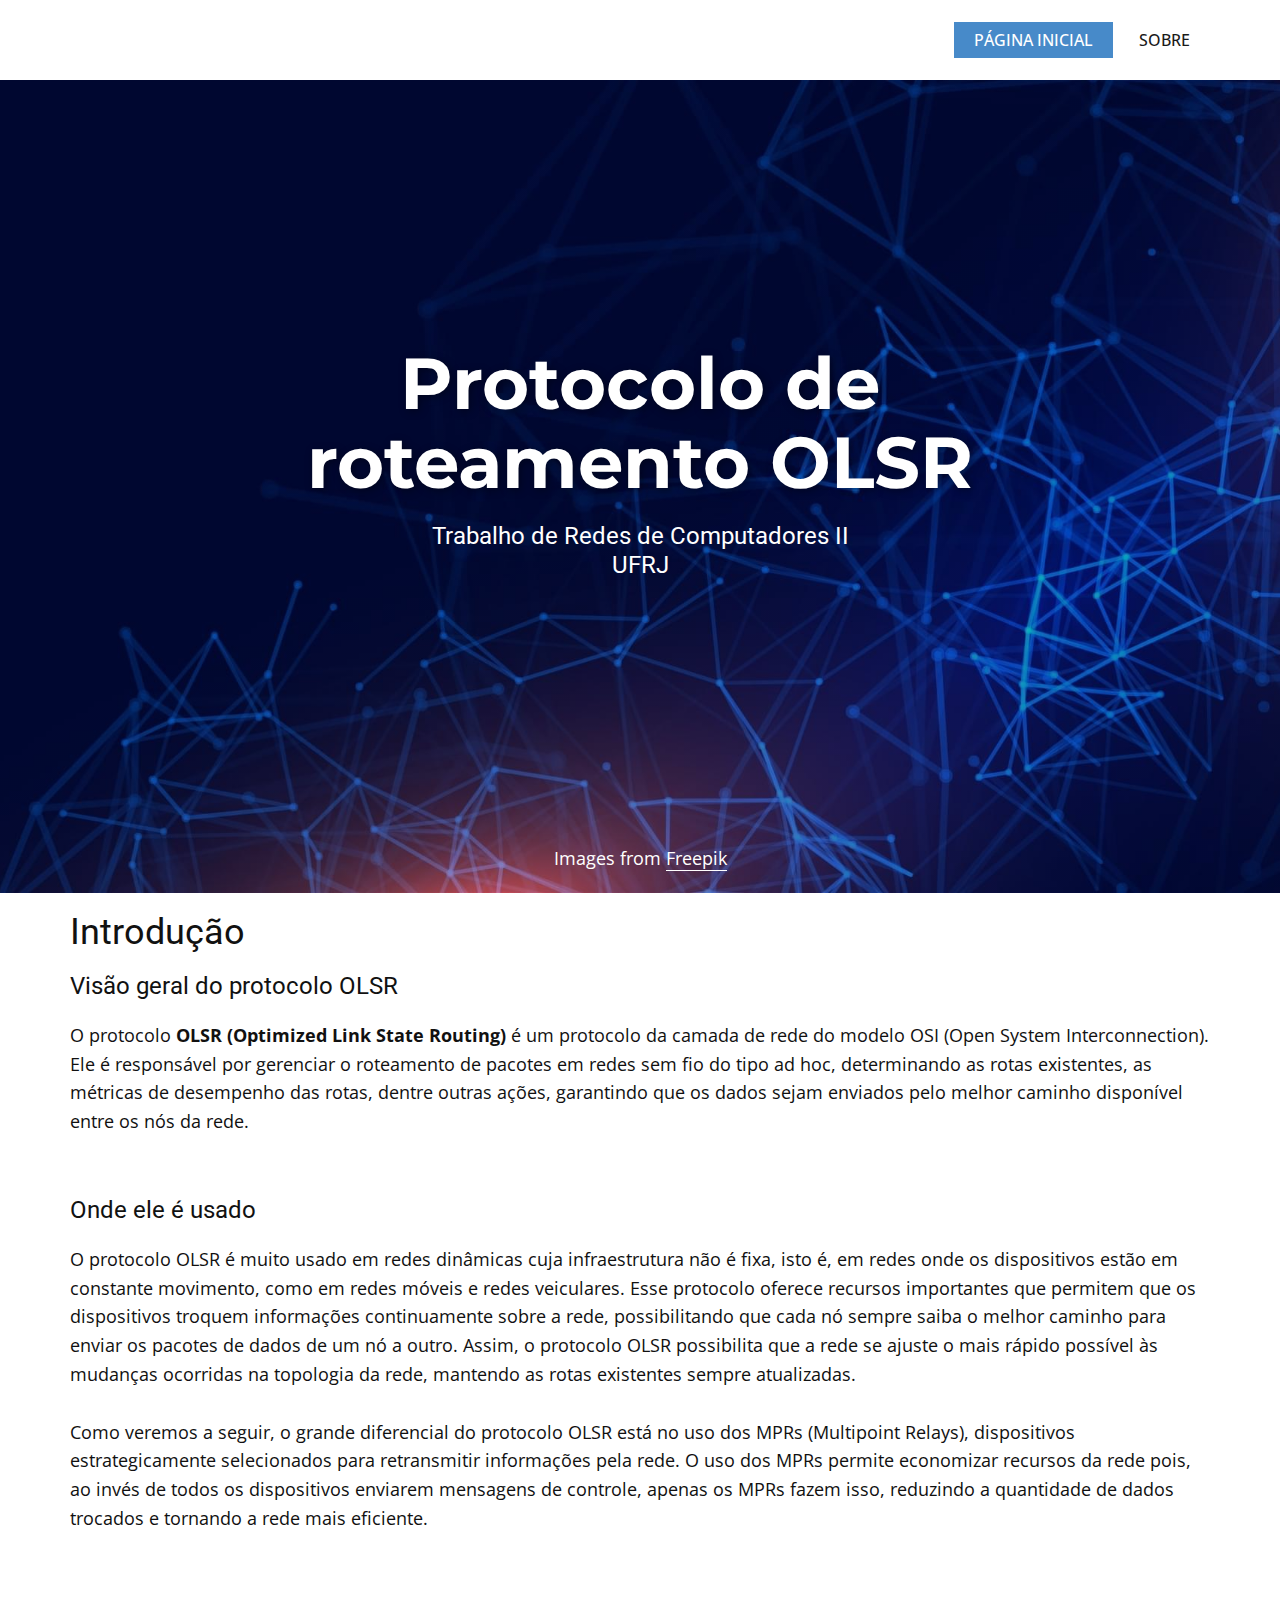
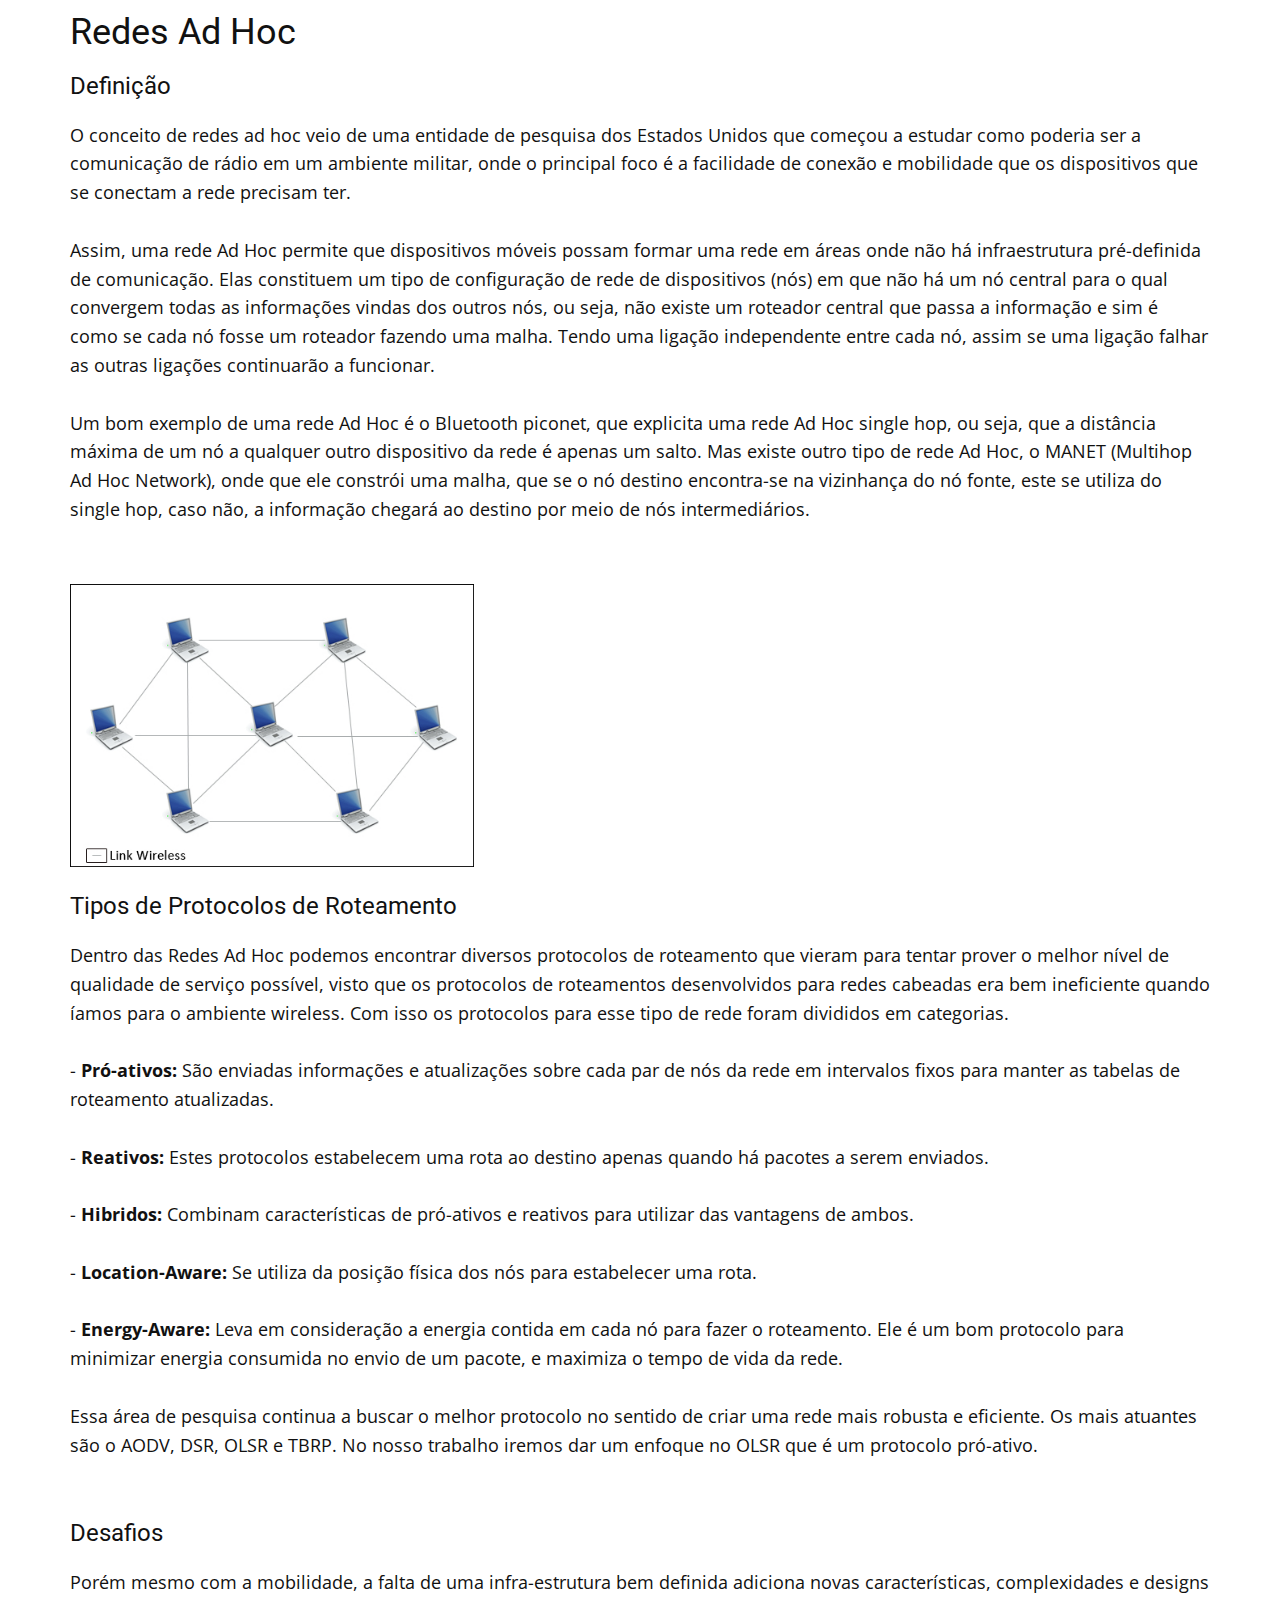
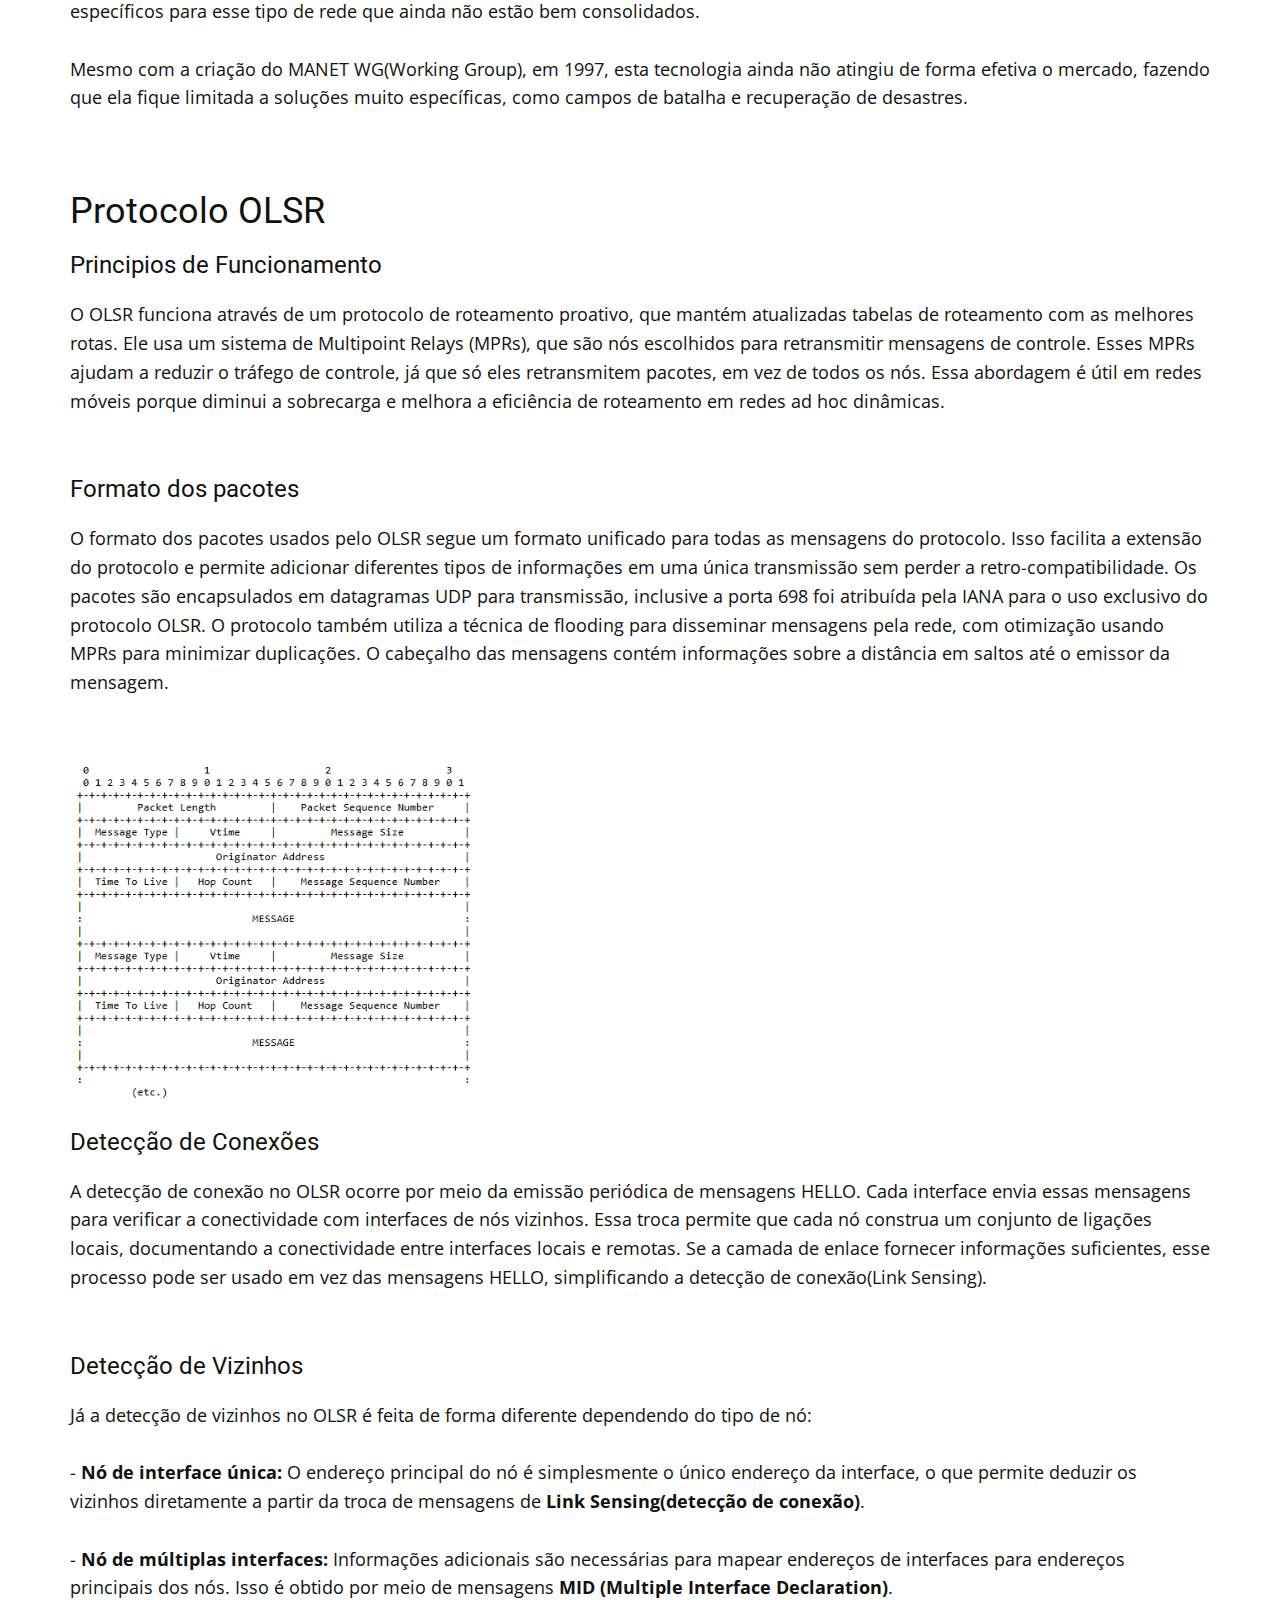
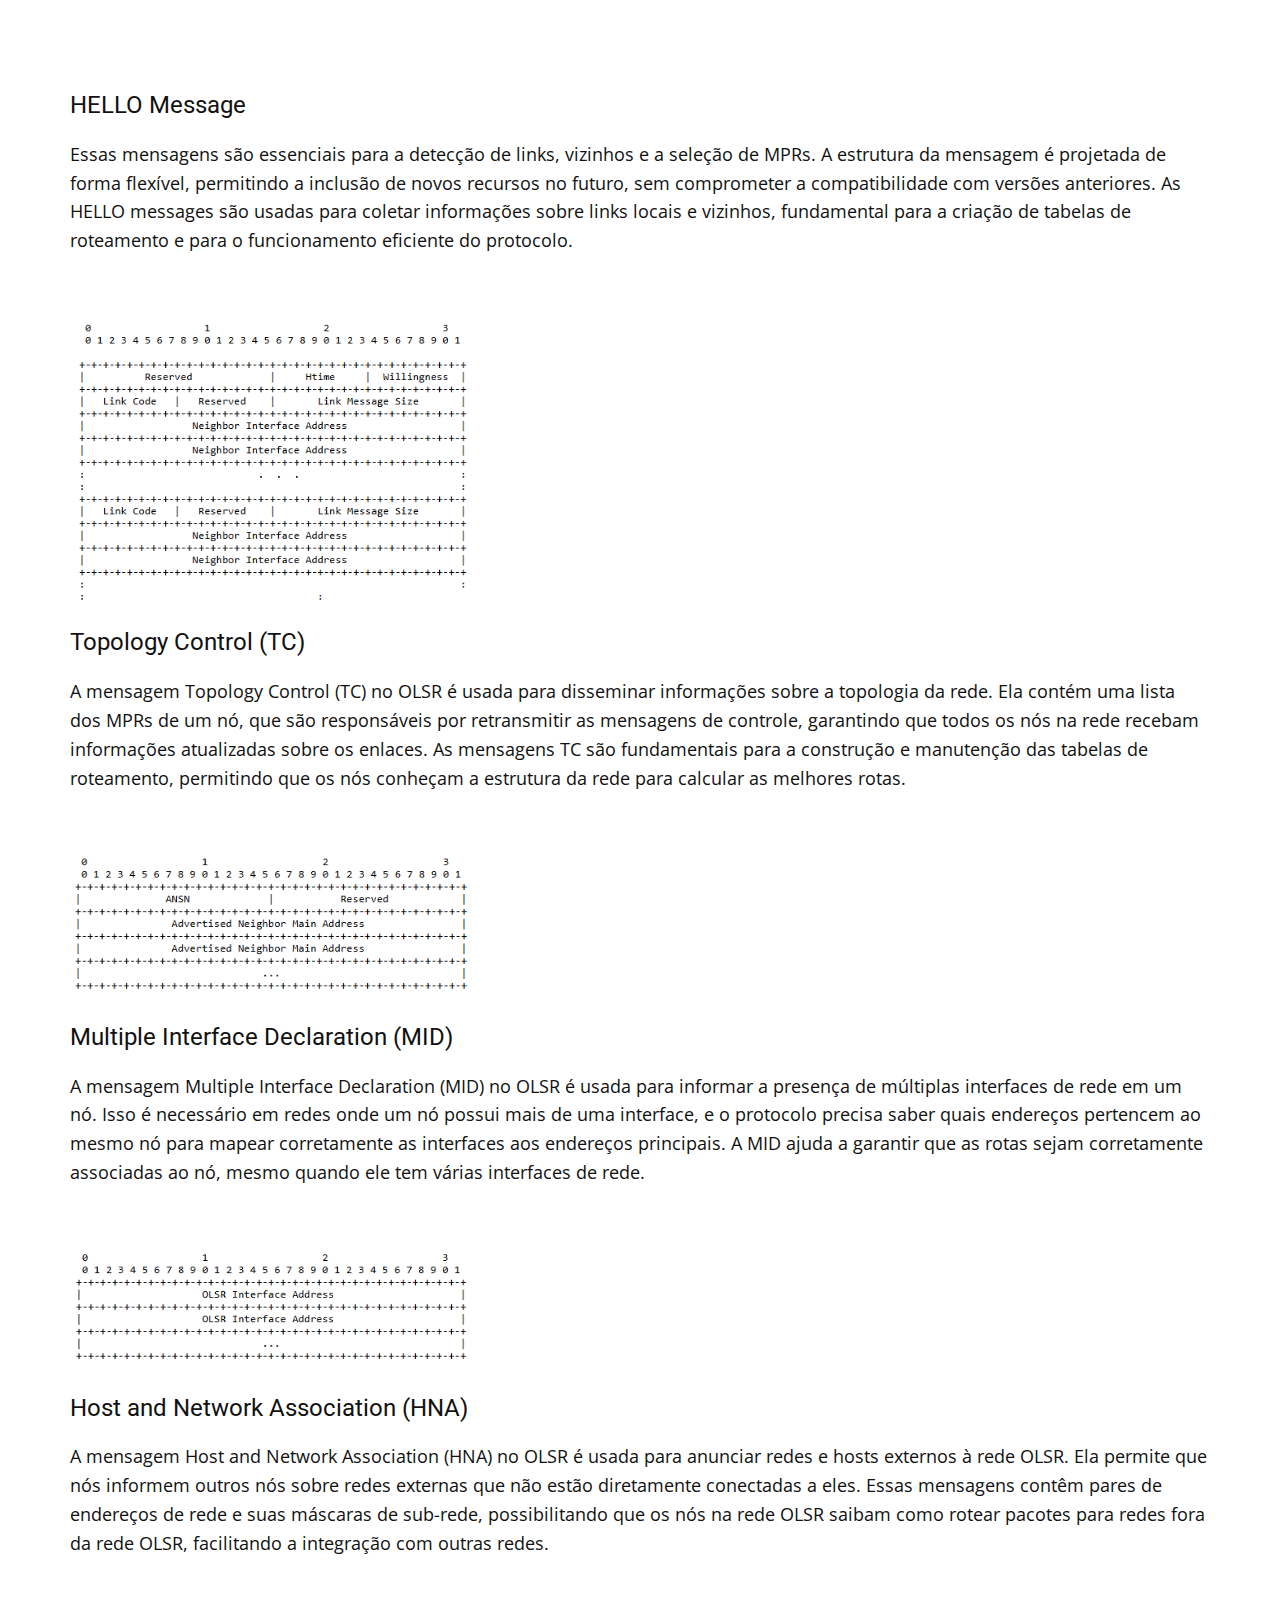
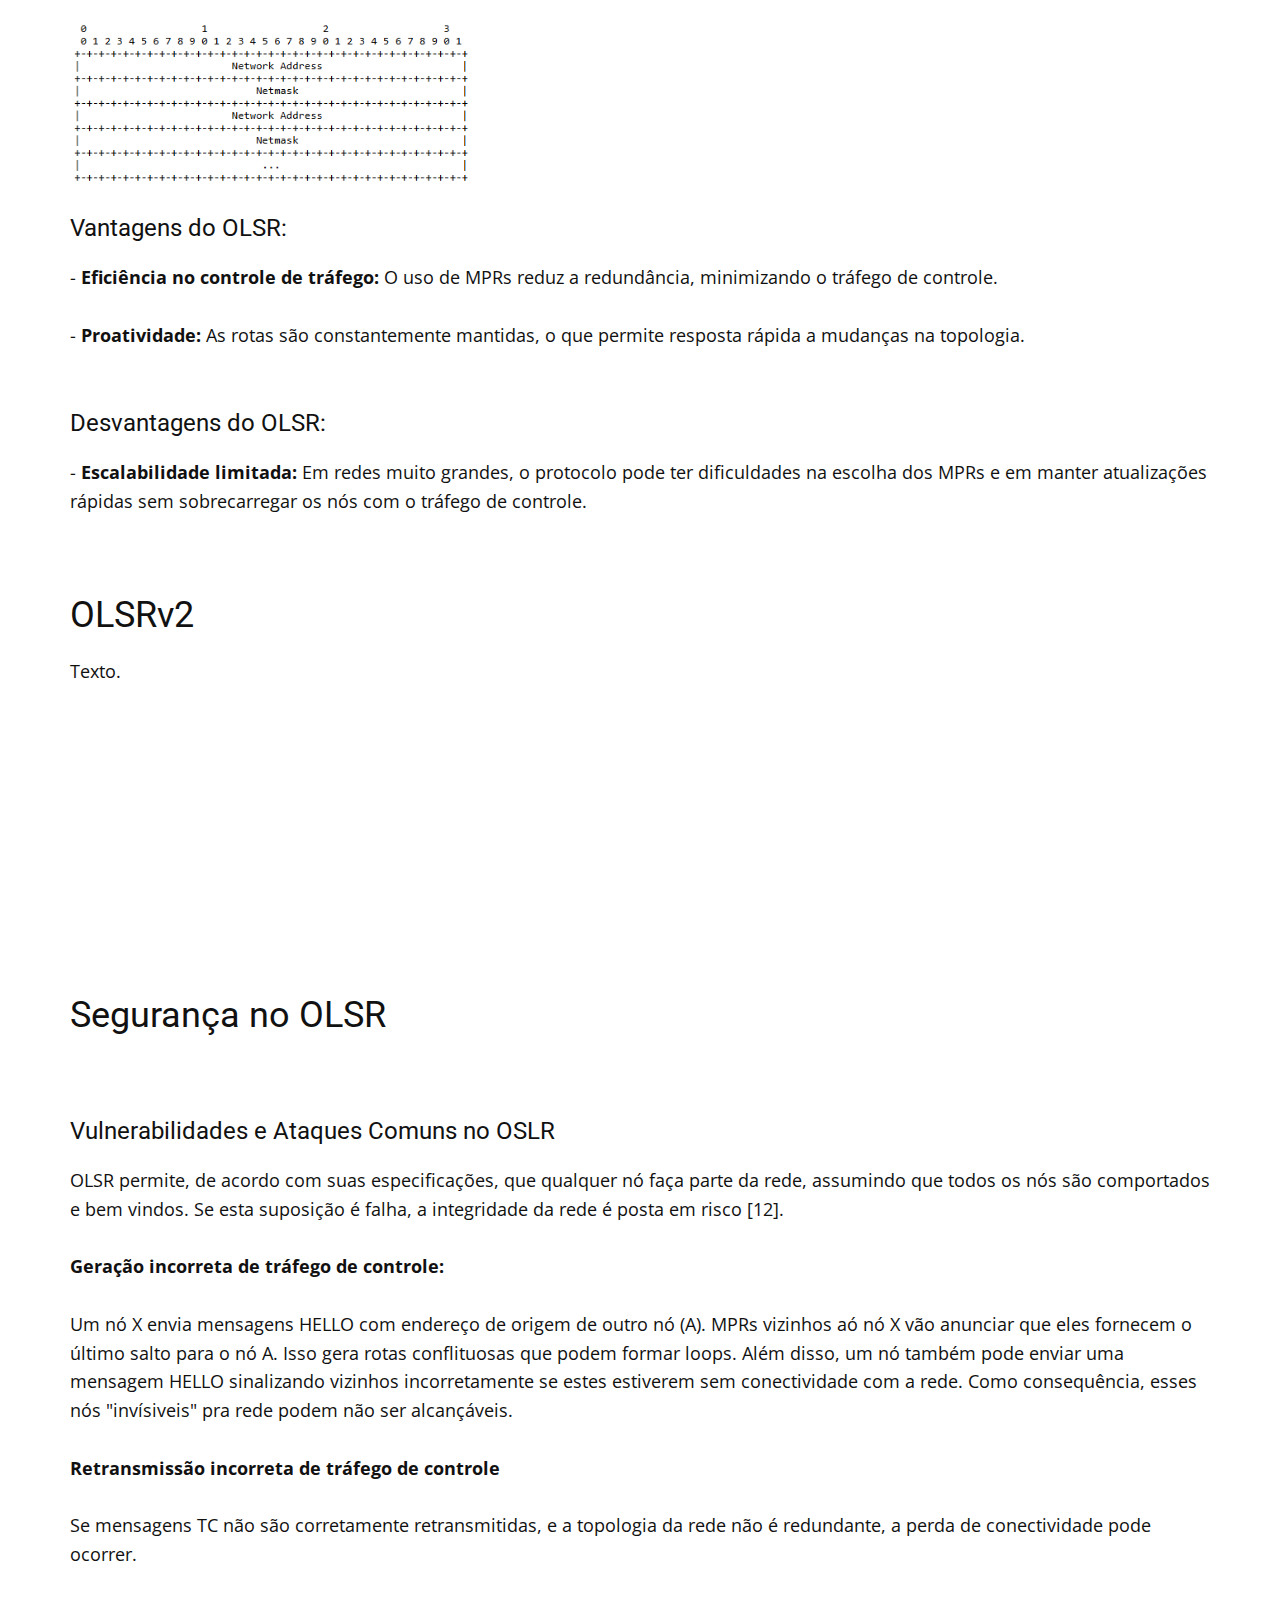
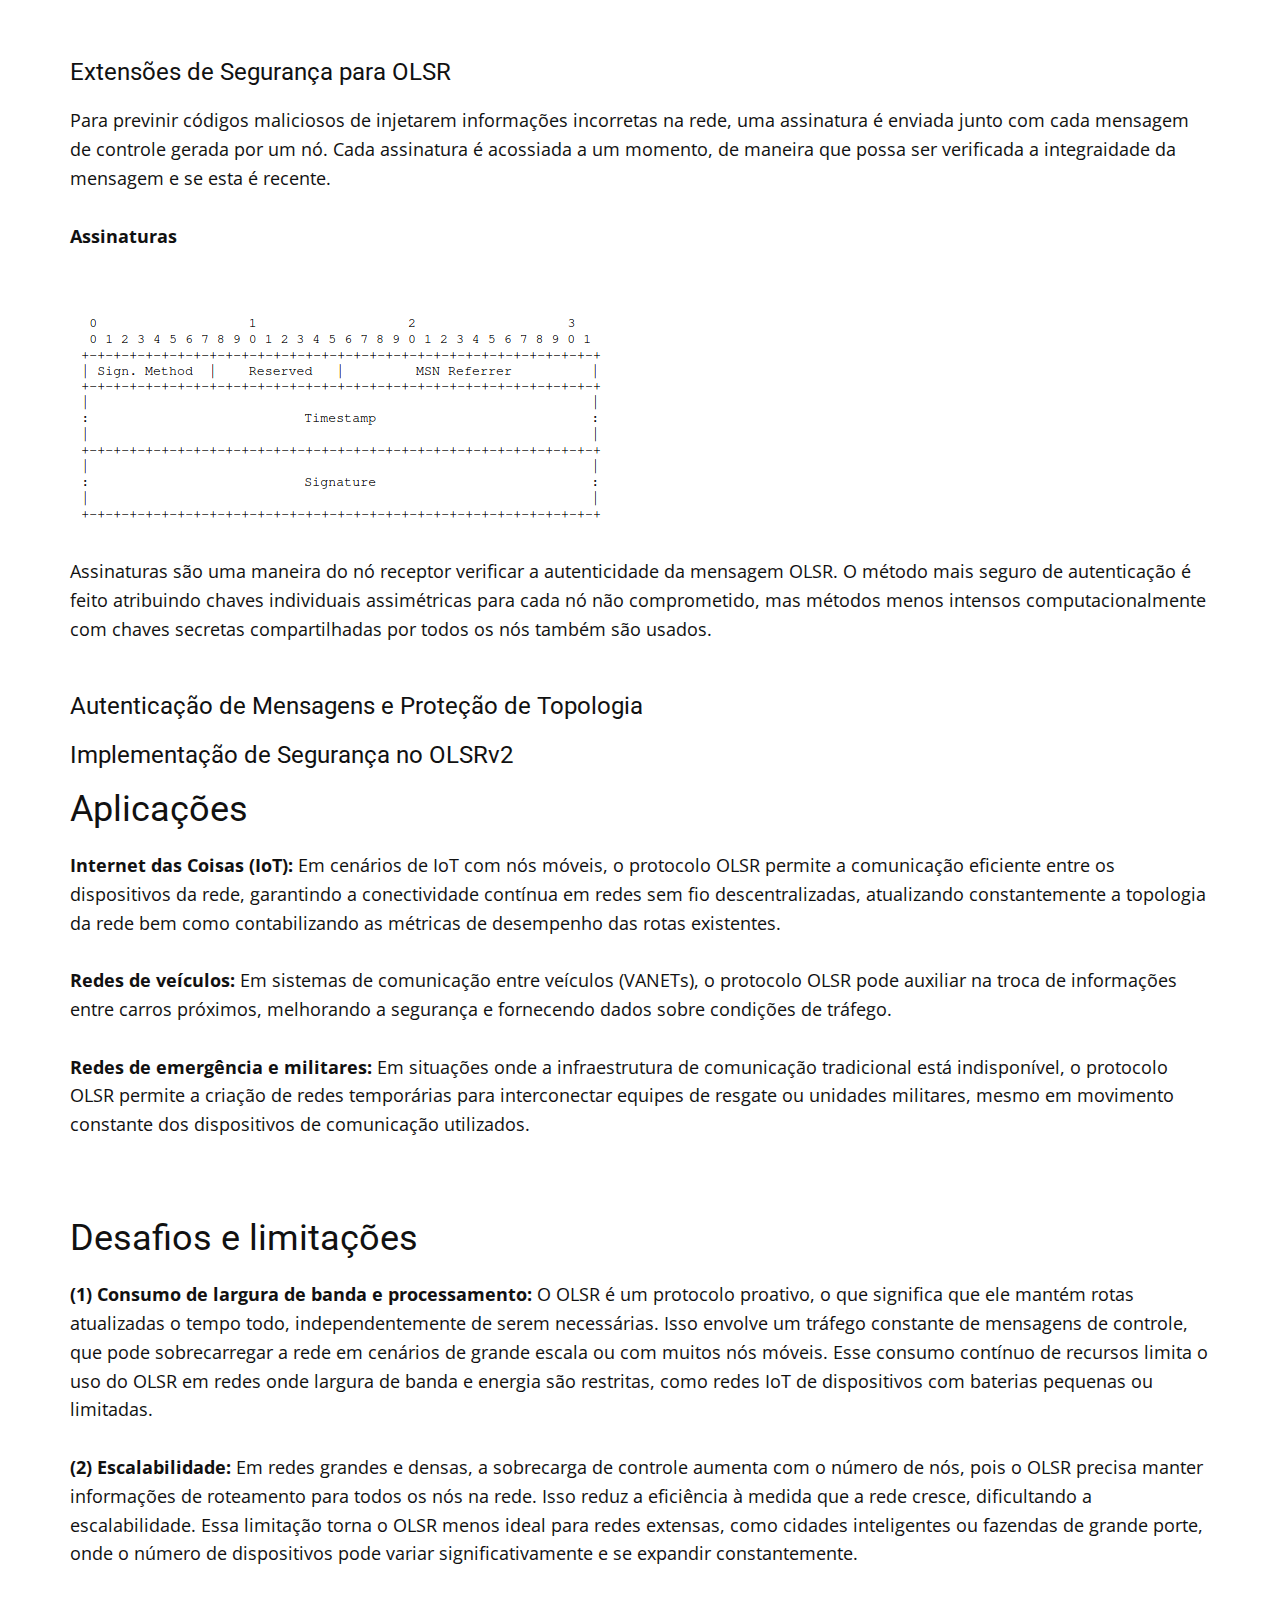
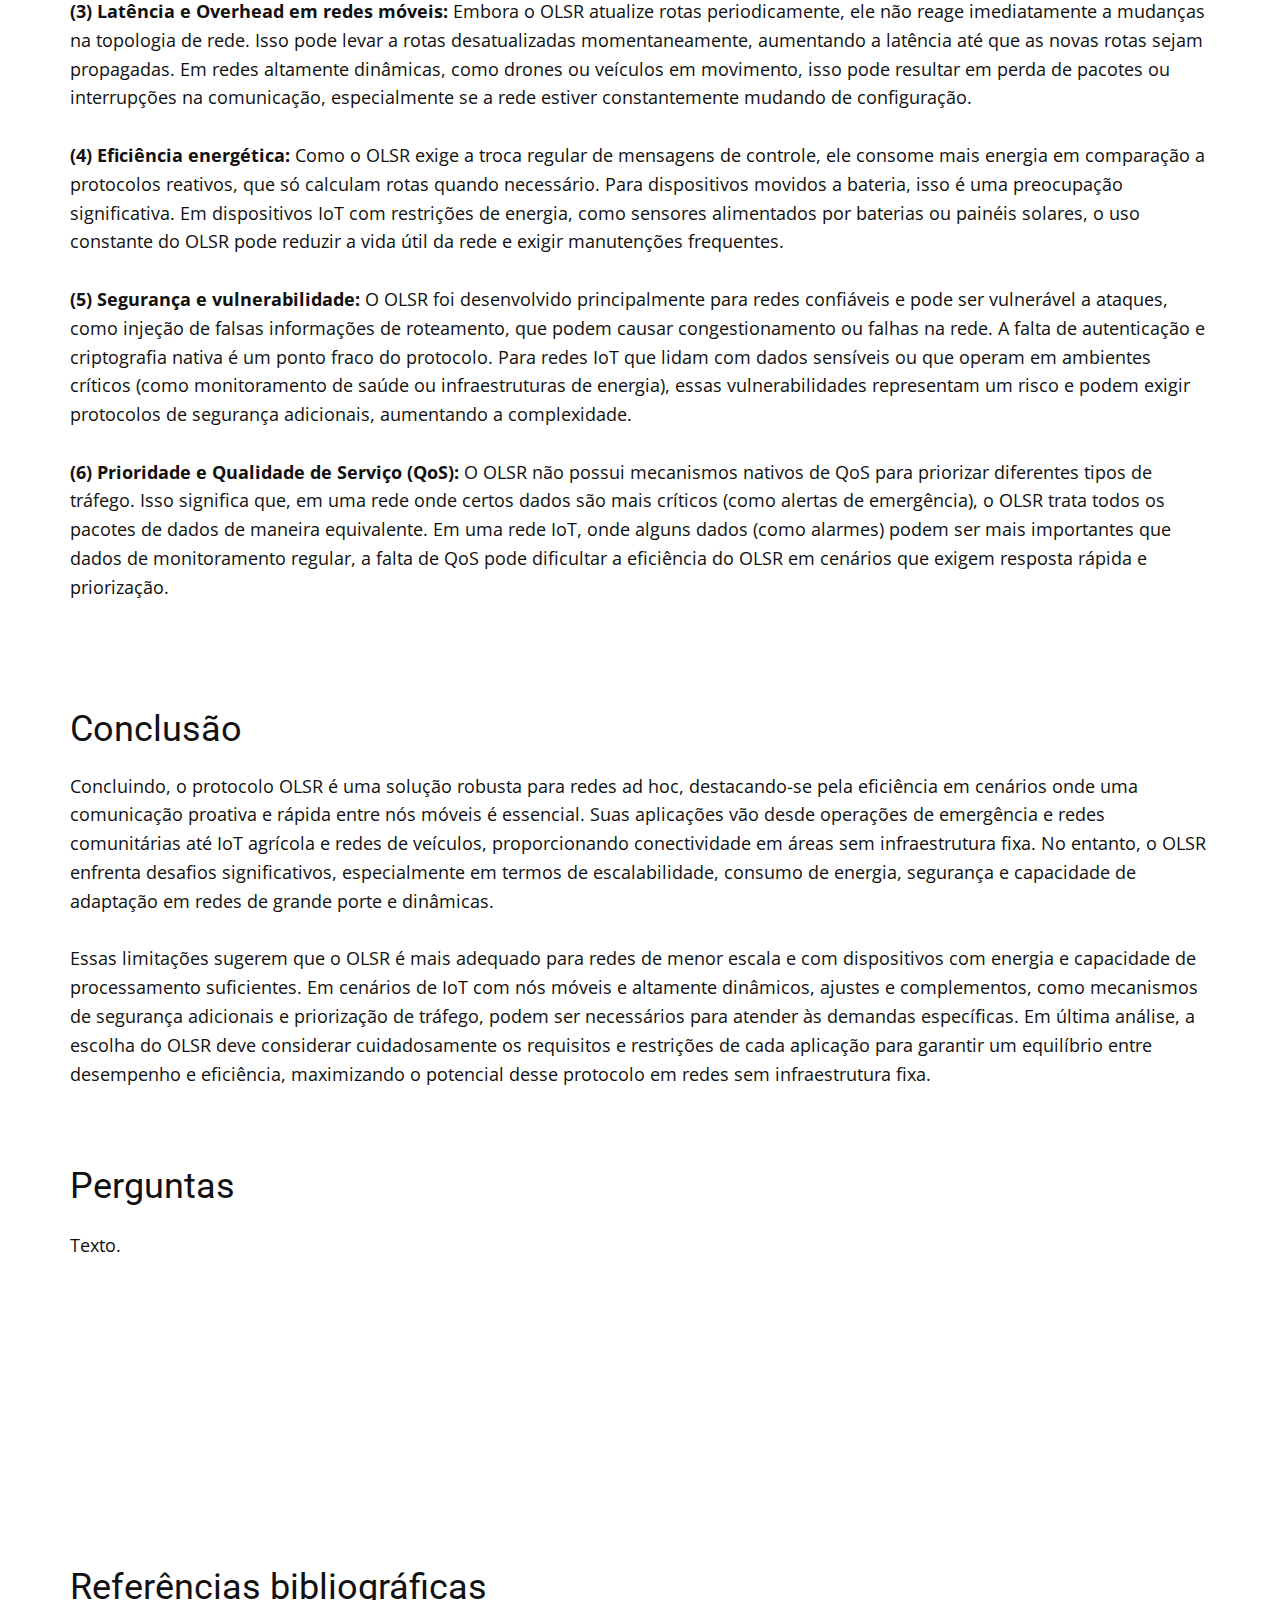
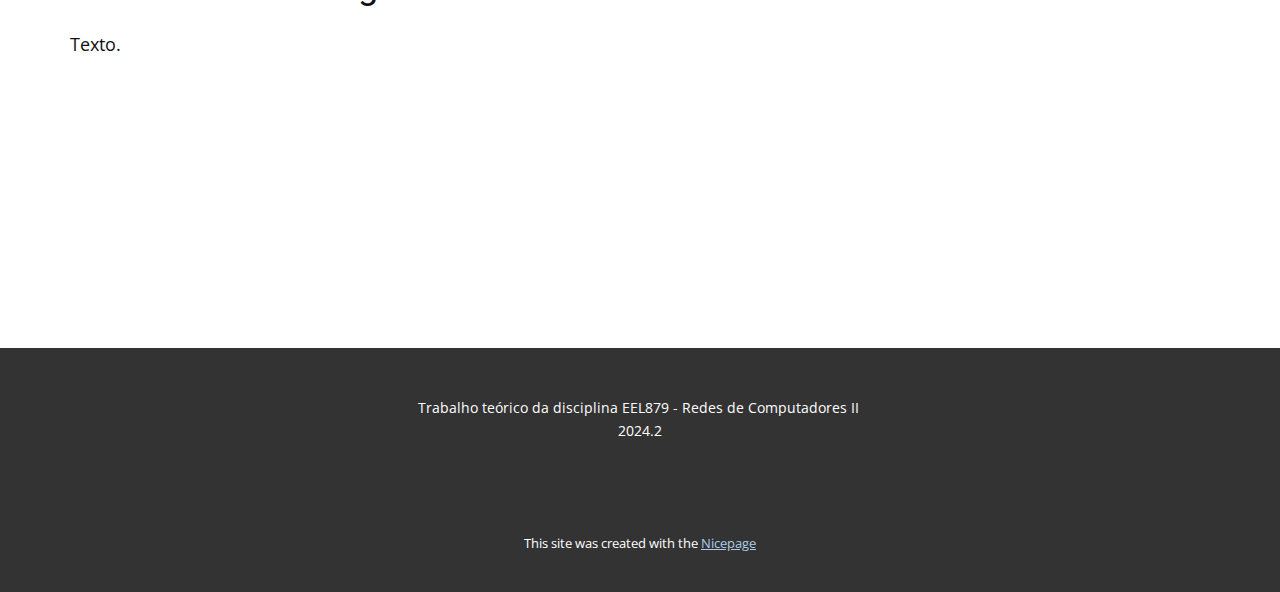
<file: Protocolo de roteamento OLSR/index.html>
<!DOCTYPE html>
<html style="font-size: 16px;" lang="pt">

<head>
  <meta name="viewport" content="width=device-width, initial-scale=1.0">
  <meta charset="utf-8">
  <meta name="keywords"
    content="Proto​colo de roteamento OLSR, Introdução, Redes Ad Hoc, Protocolo OLSR, ​OLSRv2, Segurança, Aplicações, Desafios e limitações, Conclusão, Conclusão, Referências bibliográficas​">
  <meta name="description" content="">
  <title>Página Inicial</title>
  <link rel="stylesheet" href="nicepage.css" media="screen">
  <link rel="stylesheet" href="index.css" media="screen">
  <script class="u-script" type="text/javascript" src="jquery.js" defer=""></script>
  <script class="u-script" type="text/javascript" src="nicepage.js" defer=""></script>
  <meta name="generator" content="Nicepage 6.19.6, nicepage.com">
  <link id="u-theme-google-font" rel="stylesheet"
    href="https://fonts.googleapis.com/css?family=Roboto:100,100i,300,300i,400,400i,500,500i,700,700i,900,900i|Open+Sans:300,300i,400,400i,500,500i,600,600i,700,700i,800,800i">
  <link id="u-page-google-font" rel="stylesheet"
    href="https://fonts.googleapis.com/css?family=Montserrat:100,100i,200,200i,300,300i,400,400i,500,500i,600,600i,700,700i,800,800i,900,900i">

  <script type="application/ld+json">{
		"@context": "http://schema.org",
		"@type": "Organization",
		"name": ""
}</script>
  <meta name="theme-color" content="#478ac9">
  <meta property="og:title" content="Página Inicial">
  <meta property="og:type" content="website">
  <meta data-intl-tel-input-cdn-path="intlTelInput/">
</head>

<body data-home-page="Página-Inicial.html" data-home-page-title="Página Inicial" data-path-to-root="./"
  data-include-products="false" class="u-body u-xl-mode" data-lang="pt">
  <header class="u-clearfix u-header u-header" id="sec-b48e">
    <div class="u-clearfix u-sheet u-sheet-1">
      <nav class="u-menu u-menu-dropdown u-offcanvas u-menu-1">
        <div class="menu-collapse"
          style="font-size: 1rem; letter-spacing: 0px; text-transform: uppercase; font-weight: 500;">
          <a class="u-button-style u-custom-active-border-color u-custom-active-color u-custom-border u-custom-border-color u-custom-borders u-custom-hover-border-color u-custom-hover-color u-custom-left-right-menu-spacing u-custom-padding-bottom u-custom-text-active-color u-custom-text-color u-custom-text-hover-color u-custom-top-bottom-menu-spacing u-nav-link u-text-active-palette-1-base u-text-hover-palette-2-base"
            href="#">
            <svg class="u-svg-link" viewBox="0 0 24 24">
              <use xlink:href="#menu-hamburger"></use>
            </svg>
            <svg class="u-svg-content" version="1.1" id="menu-hamburger" viewBox="0 0 16 16" x="0px" y="0px"
              xmlns:xlink="http://www.w3.org/1999/xlink" xmlns="http://www.w3.org/2000/svg">
              <g>
                <rect y="1" width="16" height="2"></rect>
                <rect y="7" width="16" height="2"></rect>
                <rect y="13" width="16" height="2"></rect>
              </g>
            </svg>
          </a>
        </div>
        <div class="u-custom-menu u-nav-container">
          <ul class="u-nav u-spacing-2 u-unstyled u-nav-1">
            <li class="u-nav-item"><a
                class="u-active-palette-1-base u-border-active-palette-1-base u-border-hover-palette-1-base u-border-no-left u-border-no-right u-border-no-top u-button-style u-hover-palette-1-light-1 u-nav-link u-text-active-white u-text-grey-90 u-text-hover-white"
                href="./" style="padding: 10px 20px;">Página Inicial</a>
            </li>
            <li class="u-nav-item"><a
                class="u-active-palette-1-base u-border-active-palette-1-base u-border-hover-palette-1-base u-border-no-left u-border-no-right u-border-no-top u-button-style u-hover-palette-1-light-1 u-nav-link u-text-active-white u-text-grey-90 u-text-hover-white"
                href="Sobre.html" style="padding: 10px 20px;">Sobre</a>
            </li>
          </ul>
        </div>
        <div class="u-custom-menu u-nav-container-collapse">
          <div class="u-black u-container-style u-inner-container-layout u-opacity u-opacity-95 u-sidenav">
            <div class="u-inner-container-layout u-sidenav-overflow">
              <div class="u-menu-close"></div>
              <ul class="u-align-center u-nav u-popupmenu-items u-unstyled u-nav-2">
                <li class="u-nav-item"><a class="u-button-style u-nav-link" href="./">Página Inicial</a>
                </li>
                <li class="u-nav-item"><a class="u-button-style u-nav-link" href="Sobre.html">Sobre</a>
                </li>
              </ul>
            </div>
          </div>
          <div class="u-black u-menu-overlay u-opacity u-opacity-70"></div>
        </div>
      </nav>
    </div>
  </header>
  <section class="u-align-center u-clearfix u-container-align-center u-image u-shading u-section-1" id="carousel_1c19"
    src="" data-image-width="1782" data-image-height="1080">
    <div class="u-clearfix u-sheet u-valign-middle-xs u-sheet-1">
      <h1 class="u-custom-font u-font-montserrat u-text u-text-body-alt-color u-title u-text-1">Proto​colo de roteamento
        OLSR</h1>
      <h4 class="u-text u-text-2">Trabalho de Redes de Computadores II<br>UFRJ
      </h4>
      <p class="u-text u-text-body-alt-color u-text-3">Images from <a href="https://www.freepik.com/vectors/abstract"
          class="u-border-1 u-border-no-left u-border-no-right u-border-no-top u-border-white u-btn u-button-link u-button-style u-none u-text-body-alt-color u-btn-1"
          target="_blank">Freepik</a>
      </p>
    </div>
  </section>
  <section class="u-clearfix u-section-2" id="sec-a9f3">
    <div class="u-clearfix u-sheet u-sheet-1">
      <h3 class="u-text u-text-default u-text-1">Introdução</h3>
      <h4 class="u-text u-text-default u-text-1">Visão geral do protocolo OLSR</h4>
      <p class="u-text u-text-default u-text-2">
        O protocolo <strong>OLSR (Optimized Link State Routing)</strong> é um protocolo da camada de rede do modelo OSI
        (Open System Interconnection). Ele é responsável por gerenciar o roteamento de pacotes em redes
        sem fio do tipo ad hoc, determinando as rotas existentes, as métricas de desempenho das rotas,
        dentre outras ações, garantindo que os dados sejam enviados pelo melhor caminho disponível entre
        os nós da rede.
      </p>
      <h4 class="u-text u-text-default u-text-1">Onde ele é usado</h4>
      <p class="u-text u-text-default u-text-2">
        O protocolo OLSR é muito usado em redes dinâmicas cuja infraestrutura não é fixa, isto é, em redes onde
        os dispositivos estão em constante movimento, como em redes móveis e redes veiculares. Esse protocolo
        oferece recursos importantes que permitem que os dispositivos troquem informações continuamente sobre a
        rede, possibilitando que cada nó sempre saiba o melhor caminho para enviar os pacotes de dados de um nó
        a outro. Assim, o protocolo OLSR possibilita que a rede se ajuste o mais rápido possível às mudanças
        ocorridas na topologia da rede, mantendo as rotas existentes sempre atualizadas.<br><br>
        Como veremos a seguir, o grande diferencial do protocolo OLSR está no uso dos MPRs (Multipoint Relays),
        dispositivos estrategicamente selecionados para retransmitir informações pela rede. O uso dos MPRs permite
        economizar recursos da rede pois, ao invés de todos os dispositivos enviarem mensagens de controle, apenas
        os MPRs fazem isso, reduzindo a quantidade de dados trocados e tornando a rede mais eficiente.
      </p>
    </div>
  </section>
  <section class="u-clearfix u-section-3" id="sec-7642">
    <div class="u-clearfix u-sheet u-sheet-1">
      <h3 class="u-text u-text-default u-text-1">Redes Ad Hoc</h3>
	<h4 class="u-text u-text-default u-text-1">Definição</h4>
      	  <p class="u-text u-text-default u-text-2">
          	O conceito de redes ad hoc veio de uma entidade de pesquisa dos Estados Unidos que começou a estudar como poderia ser a comunicação de rádio em um ambiente militar, 
		onde o principal foco é a facilidade de conexão e mobilidade que os dispositivos que se conectam a rede precisam ter.<br><br>
		Assim, uma rede Ad Hoc permite que dispositivos móveis possam formar uma rede em áreas onde não há infraestrutura pré-definida de comunicação. Elas constituem 
		um tipo de configuração de rede de dispositivos (nós) em que não há um nó central para o qual convergem todas as informações vindas dos outros nós, ou seja, 
		não existe um roteador central que passa a informação e sim é como se cada nó fosse um roteador fazendo uma malha. Tendo uma ligação independente entre cada nó, 
		assim se uma ligação falhar as outras ligações continuarão a funcionar.<br><br>
		Um bom exemplo de uma rede Ad Hoc é o Bluetooth piconet, que explicita uma rede Ad Hoc single hop, ou seja, que a distância máxima de um nó a qualquer outro dispositivo
		da rede é apenas um salto. Mas existe outro tipo de rede Ad Hoc, o MANET (Multihop Ad Hoc Network), onde que ele constrói uma malha, que se o nó destino encontra-se
		na vizinhança do nó fonte, este se utiliza do single hop, caso não, a informação chegará ao destino por meio de nós intermediários.
      	  </p>
	<img src="images/img_manet.jpg" width="404" alt="Figura 2: Exemplo de um MANET" title="Figura 2: Exemplo de um MANET">
	<h4 class="u-text u-text-default u-text-1">Tipos de Protocolos de Roteamento</h4>
      	  <p class="u-text u-text-default u-text-2">
          	Dentro das Redes Ad Hoc podemos encontrar diversos protocolos de roteamento que vieram para tentar prover o melhor nível de qualidade de serviço possível, 
		visto que os protocolos de roteamentos desenvolvidos para redes cabeadas era bem ineficiente quando íamos para o ambiente wireless. Com isso os protocolos 
		para esse tipo de rede foram divididos em categorias. <br><br>
		- <strong>Pró-ativos:</strong> São enviadas informações e atualizações sobre cada par de nós da rede em intervalos fixos para manter as tabelas de roteamento atualizadas.<br><br>
		- <strong>Reativos:</strong> Estes protocolos estabelecem uma rota ao destino apenas quando há pacotes a serem enviados.<br><br>
		- <strong>Hibridos:</strong> Combinam características de pró-ativos e reativos para utilizar das vantagens de ambos.<br><br>
		- <strong>Location-Aware:</strong> Se utiliza da posição física dos nós para estabelecer uma rota.<br><br>
		- <strong>Energy-Aware:</strong> Leva em consideração a energia contida em cada nó para fazer o roteamento. Ele é um bom protocolo para minimizar energia consumida no envio de um pacote,
		e maximiza o tempo de vida da rede. <br><br>
		Essa área de pesquisa continua a buscar o melhor protocolo no sentido de criar uma rede mais robusta e eficiente. Os mais atuantes são o AODV, DSR, OLSR e TBRP. 
		No nosso trabalho iremos dar um enfoque no OLSR que é um protocolo pró-ativo.
      	  </p>
	<h4 class="u-text u-text-default u-text-1">Desafios</h4>
      	  <p class="u-text u-text-default u-text-2">
          	Porém mesmo com a mobilidade, a falta de uma infra-estrutura bem definida adiciona novas características, complexidades e designs específicos para esse tipo de rede que ainda não estão bem consolidados.
		<br><br>
		Mesmo com a criação do MANET WG(Working Group), em 1997, esta tecnologia ainda não atingiu de forma efetiva o mercado, fazendo que ela fique limitada a soluções muito específicas, 
		como campos de batalha e recuperação de desastres.
	  </p>
    </div>
  </section>
  <section class="u-clearfix u-section-4" id="sec-de83">
    <div class="u-clearfix u-sheet u-sheet-1">
      <h3 class="u-text u-text-default u-text-1">Protocolo OLSR</h3>
        <h4 class="u-text u-text-default u-text-1">Principios de Funcionamento</h4>
      	  <p class="u-text u-text-default u-text-2">
          	O OLSR funciona através de um protocolo de roteamento proativo, que mantém atualizadas tabelas de roteamento com as melhores rotas. Ele usa um sistema de Multipoint Relays (MPRs), 
		  que são nós escolhidos para retransmitir mensagens de controle. Esses MPRs ajudam a reduzir o tráfego de controle, já que só eles retransmitem pacotes, em vez de todos os nós. 
		  Essa abordagem é útil em redes móveis porque diminui a sobrecarga e melhora a eficiência de roteamento em redes ad hoc dinâmicas.
      	  </p>
	<h4 class="u-text u-text-default u-text-1">Formato dos pacotes</h4>
      	  <p class="u-text u-text-default u-text-2">
          	O formato dos pacotes usados pelo OLSR segue um formato unificado para todas as mensagens do protocolo. Isso facilita a extensão do protocolo e permite adicionar 
		  diferentes tipos de informações em uma única transmissão sem perder a retro-compatibilidade. Os pacotes são encapsulados em datagramas UDP para transmissão, 
		  inclusive a porta 698 foi atribuída pela IANA para o uso exclusivo do protocolo OLSR. O protocolo também utiliza a técnica de flooding para disseminar mensagens pela rede, 
		  com otimização usando MPRs para minimizar duplicações. O cabeçalho das mensagens contém informações sobre a distância em saltos até o emissor da mensagem.
      	  </p>
	    <img src="images/OLSR_Package.png" width="404" alt="Figura 3.1: Pacote OLSR" title="Figura 3.1: Pacote OLSR">
	<h4 class="u-text u-text-default u-text-1">Detecção de Conexões</h4>
      	  <p class="u-text u-text-default u-text-2">
          	A detecção de conexão no OLSR ocorre por meio da emissão periódica de mensagens HELLO. Cada interface envia essas mensagens para verificar a conectividade com interfaces de nós vizinhos. 
		  Essa troca permite que cada nó construa um conjunto de ligações locais, documentando a conectividade entre interfaces locais e remotas. Se a camada de enlace fornecer informações suficientes, 
		  esse processo pode ser usado em vez das mensagens HELLO, simplificando a detecção de conexão(Link Sensing).
      	  </p>
	<h4 class="u-text u-text-default u-text-1">Detecção de Vizinhos</h4>
      	  <p class="u-text u-text-default u-text-2">
          	Já a detecção de vizinhos no OLSR é feita de forma diferente dependendo do tipo de nó:<br><br>
		- <strong>Nó de interface única:</strong> O endereço principal do nó é simplesmente o único endereço da interface, o que permite deduzir os vizinhos diretamente a 
		  partir da troca de mensagens de <strong>Link Sensing(detecção de conexão)</strong>.<br><br>
		- <strong>Nó de múltiplas interfaces:</strong> Informações adicionais são necessárias para mapear endereços de interfaces para endereços principais dos nós. 
		  Isso é obtido por meio de mensagens <strong>MID (Multiple Interface Declaration)</strong>.<br><br>
      	  </p>

	<h4 class="u-text u-text-default u-text-1">HELLO Message</h4>
      	  <p class="u-text u-text-default u-text-2">
		Essas mensagens são essenciais para a detecção de links, vizinhos e a seleção de MPRs. A estrutura da mensagem é projetada de forma flexível, permitindo a inclusão de novos recursos no futuro, 
		  sem comprometer a compatibilidade com versões anteriores. As HELLO messages são usadas para coletar informações sobre links locais e vizinhos, fundamental para a criação de tabelas de 
		  roteamento e para o funcionamento eficiente do protocolo.
      	  </p>
	    <img src="images/Hello_Package.png" width="404" alt="Figura 3.2: Estrutura do HELLO Message" title="Figura 3.2: Estrutura do HELLO Message">

	<h4 class="u-text u-text-default u-text-1">Topology Control (TC)</h4>
      	  <p class="u-text u-text-default u-text-2">
		A mensagem Topology Control (TC) no OLSR é usada para disseminar informações sobre a topologia da rede. Ela contém uma lista dos MPRs de um nó, que são responsáveis por retransmitir as 
		  mensagens de controle, garantindo que todos os nós na rede recebam informações atualizadas sobre os enlaces. As mensagens TC são fundamentais para a construção e manutenção das tabelas de roteamento, 
		  permitindo que os nós conheçam a estrutura da rede para calcular as melhores rotas.
      	  </p>
	    <img src="images/TC_Package.png" width="404" alt="Figura 3.2: Estrutura do TC Message" title="Figura 3.2: Estrutura do TC Message">

	<h4 class="u-text u-text-default u-text-1">Multiple Interface Declaration (MID) </h4>
      	  <p class="u-text u-text-default u-text-2">
		A mensagem Multiple Interface Declaration (MID) no OLSR é usada para informar a presença de múltiplas interfaces de rede em um nó. Isso é necessário em redes onde um nó possui mais de uma interface, 
		  e o protocolo precisa saber quais endereços pertencem ao mesmo nó para mapear corretamente as interfaces aos endereços principais. A MID ajuda a garantir que as rotas sejam corretamente 
		  associadas ao nó, mesmo quando ele tem várias interfaces de rede.
      	  </p>
	    <img src="images/MID_Package.png" width="404" alt="Figura 3.2: Estrutura do MID Message" title="Figura 3.2: Estrutura do MID Message">

	<h4 class="u-text u-text-default u-text-1">Host and Network Association (HNA)</h4>
      	  <p class="u-text u-text-default u-text-2">
		A mensagem Host and Network Association (HNA) no OLSR é usada para anunciar redes e hosts externos à rede OLSR. Ela permite que nós informem outros nós sobre redes externas que não 
		  estão diretamente conectadas a eles. Essas mensagens contêm pares de endereços de rede e suas máscaras de sub-rede, possibilitando que os nós na rede OLSR saibam como rotear pacotes para 
		  redes fora da rede OLSR, facilitando a integração com outras redes.
      	  </p>
	    <img src="images/HNA_Package.png" width="404" alt="Figura 3.2: Estrutura do HNA Message" title="Figura 3.2: Estrutura do HNA Message">
	<h4 class="u-text u-text-default u-text-1">Vantagens do OLSR:</h4>
      	  <p class="u-text u-text-default u-text-2">
		- <strong>Eficiência no controle de tráfego:</strong> O uso de MPRs reduz a redundância, minimizando o tráfego de controle.<br><br>
		- <strong>Proatividade:</strong> As rotas são constantemente mantidas, o que permite resposta rápida a mudanças na topologia.
      	  </p>
	<h4 class="u-text u-text-default u-text-1">Desvantagens do OLSR:</h4>
      	  <p class="u-text u-text-default u-text-2">
		- <strong>Escalabilidade limitada:</strong> Em redes muito grandes, o protocolo pode ter dificuldades na escolha dos MPRs e em manter atualizações rápidas sem 
		  sobrecarregar os nós com o tráfego de controle.
      	  </p>
    </div>
  </section>
  <section class="u-clearfix u-section-5" id="sec-83a8">
    <div class="u-clearfix u-sheet u-sheet-1">
      <h3 class="u-text u-text-default u-text-1"> OLSRv2</h3>
      <p class="u-text u-text-default u-text-2">Texto.</p>
    </div>
  </section>
  <section class="u-clearfix u-section-6" id="sec-b9c5">
    <div class="u-clearfix u-sheet u-sheet-1">
      <h3 class="u-text u-text-default u-text-1">Segurança no OLSR</h3>
      <p class="u-text u-text-default u-text-2">
        
      </p>
      <h4 class="u-text u-text-default u-text-1">Vulnerabilidades e Ataques Comuns no OSLR</h4>
      <p class="u-text u-text-default u-text-2">
        OLSR permite, de acordo com suas especificações, que qualquer 
        nó faça parte da rede, assumindo que todos os nós são 
        comportados e bem vindos. Se esta suposição é falha, a 
        integridade da rede é posta em risco [12].<br><br>
        <strong>Geração incorreta de tráfego de controle:</strong><br><br>
        Um nó X envia mensagens HELLO com endereço de origem de outro 
        nó (A). MPRs vizinhos aó nó X vão anunciar que eles fornecem 
        o último salto para o nó A. Isso gera rotas conflituosas que 
        podem formar loops. Além disso, um nó também pode enviar uma 
        mensagem HELLO sinalizando vizinhos incorretamente se estes 
        estiverem sem conectividade com a rede. Como consequência, 
        esses nós "invísiveis" pra rede podem não ser alcançáveis.<br><br>
        <strong>Retransmissão incorreta de tráfego de controle</strong><br><br>
        Se mensagens TC não são corretamente retransmitidas, e a 
        topologia da rede não é redundante, a perda de conectividade 
        pode ocorrer. <br><br>

      </p>
      <h4 class="u-text u-text-default u-text-1">Extensões de Segurança para OLSR</h4>
      
      <p class="u-text u-text-default u-text-2">
        Para previnir códigos maliciosos de injetarem informações 
        incorretas na rede, uma assinatura é enviada junto com cada
        mensagem de controle gerada por um nó. Cada assinatura é 
        acossiada a um momento, de maneira que possa ser verificada 
        a integraidade da mensagem e se esta é recente. <br><br>
	<strong>Assinaturas</strong>
      </p>
      <img src="images/SignatureFrame.png" alt="Figura 3 - Assinatura OLSR" title="Figura 3 - Assinatura OLSR">
      <p>
        Assinaturas são uma maneira do nó receptor verificar a 
        autenticidade da mensagem OLSR. O método mais seguro de 
        autenticação é feito atribuindo chaves individuais
        assimétricas para cada nó não comprometido, mas métodos menos  
        intensos computacionalmente com chaves secretas 
        compartilhadas por todos os nós também são usados. <br><br>

      </p>
      <h4 class="u-text u-text-default u-text-1">Autenticação de Mensagens e Proteção de Topologia</h4>
      <p>

      </p>
      <h4 class="u-text u-text-default u-text-1">Implementação de Segurança no OLSRv2</h4>
    </div>
  </section>
  <section class="u-clearfix u-section-7" id="sec-b205">
    <div class="u-clearfix u-sheet u-sheet-1">
      <h3 class="u-text u-text-default u-text-1">Aplicações</h3>
      <p class="u-text u-text-default u-text-2">
	      <strong>Internet das Coisas (IoT):</strong> Em cenários de IoT com nós móveis, o protocolo OLSR permite a comunicação eficiente
	      entre os dispositivos da rede, garantindo a conectividade contínua em redes sem fio descentralizadas, atualizando constantemente
	      a topologia da rede bem como contabilizando as métricas de desempenho das rotas existentes.<br><br>
	      <strong>Redes de veículos:</strong> Em sistemas de comunicação entre veículos (VANETs), o protocolo OLSR pode auxiliar na troca
	      de informações entre carros próximos, melhorando a segurança e fornecendo dados sobre condições de tráfego.<br><br>
	      <strong>Redes de emergência e militares:</strong> Em situações onde a infraestrutura de comunicação tradicional está indisponível,
	      o protocolo OLSR permite a criação de redes temporárias para interconectar equipes de resgate ou unidades militares, mesmo em
	      movimento constante dos dispositivos de comunicação utilizados.
      </p>
    </div>	
  </section>
  <section class="u-clearfix u-section-8" id="sec-3b13">
    <div class="u-clearfix u-sheet u-sheet-1">
      <h3 class="u-text u-text-default u-text-1">Desafios e limitações</h3>
      <p class="u-text u-text-default u-text-2">
	      <strong>(1) Consumo de largura de banda e processamento:</strong> O OLSR é um protocolo proativo, o que significa que ele mantém rotas
	      atualizadas o tempo todo, independentemente de serem necessárias. Isso envolve um tráfego constante de mensagens de
	      controle, que pode sobrecarregar a rede em cenários de grande escala ou com muitos nós móveis. Esse consumo contínuo de recursos limita
	      o uso do OLSR em redes onde largura de banda e energia são restritas, como redes IoT de dispositivos com baterias pequenas ou limitadas.<br><br>
	      <strong>(2) Escalabilidade:</strong> Em redes grandes e densas, a sobrecarga de controle aumenta com o número de nós, pois o OLSR precisa
	      manter informações de roteamento para todos os nós na rede. Isso reduz a eficiência à medida que a rede cresce, dificultando a escalabilidade.
	      Essa limitação torna o OLSR menos ideal para redes extensas, como cidades inteligentes ou fazendas de grande porte, onde o número de dispositivos
	      pode variar significativamente e se expandir constantemente.<br><br>
	      <strong>(3) Latência e Overhead em redes móveis:</strong> Embora o OLSR atualize rotas periodicamente, ele não reage imediatamente a mudanças na
	      topologia de rede. Isso pode levar a rotas desatualizadas momentaneamente, aumentando a latência até que as novas rotas sejam propagadas. Em redes
	      altamente dinâmicas, como drones ou veículos em movimento, isso pode resultar em perda de pacotes ou interrupções na comunicação, especialmente se
	      a rede estiver constantemente mudando de configuração.<br><br>
	      <strong>(4) Eficiência energética:</strong> Como o OLSR exige a troca regular de mensagens de controle, ele consome mais energia em comparação a
	      protocolos reativos, que só calculam rotas quando necessário. Para dispositivos movidos a bateria, isso é uma preocupação significativa. Em dispositivos
	      IoT com restrições de energia, como sensores alimentados por baterias ou painéis solares, o uso constante do OLSR pode reduzir a vida útil da rede e exigir
	      manutenções frequentes.<br><br>
	      <strong>(5) Segurança e vulnerabilidade:</strong> O OLSR foi desenvolvido principalmente para redes confiáveis e pode ser vulnerável a ataques, como injeção
	      de falsas informações de roteamento, que podem causar congestionamento ou falhas na rede. A falta de autenticação e criptografia nativa é um ponto fraco do protocolo.
	      Para redes IoT que lidam com dados sensíveis ou que operam em ambientes críticos (como monitoramento de saúde ou infraestruturas de energia), essas vulnerabilidades
	      representam um risco e podem exigir protocolos de segurança adicionais, aumentando a complexidade.<br><br>
	      <strong>(6) Prioridade e Qualidade de Serviço (QoS):</strong> O OLSR não possui mecanismos nativos de QoS para priorizar diferentes tipos de tráfego. Isso significa que,
	      em uma rede onde certos dados são mais críticos (como alertas de emergência), o OLSR trata todos os pacotes de dados de maneira equivalente. Em uma rede IoT, onde alguns
	      dados (como alarmes) podem ser mais importantes que dados de monitoramento regular, a falta de QoS pode dificultar a eficiência do OLSR em cenários que exigem resposta rápida
	      e priorização.<br><br>
      </p>
    </div>
  </section>
  <section class="u-clearfix u-section-9" id="sec-7385">
    <div class="u-clearfix u-sheet u-sheet-1">
      <h3 class="u-text u-text-default u-text-1">Conclusão</h3>
      <p class="u-text u-text-default u-text-2">
	      Concluindo, o protocolo OLSR é uma solução robusta para redes ad hoc, destacando-se pela eficiência em cenários onde uma
	      comunicação proativa e rápida entre nós móveis é essencial. Suas aplicações vão desde operações de emergência e redes comunitárias
	      até IoT agrícola e redes de veículos, proporcionando conectividade em áreas sem infraestrutura fixa. No entanto, o OLSR enfrenta
	      desafios significativos, especialmente em termos de escalabilidade, consumo de energia, segurança e capacidade de adaptação em redes
	      de grande porte e dinâmicas.<br><br>
	      Essas limitações sugerem que o OLSR é mais adequado para redes de menor escala e com dispositivos com energia e capacidade de processamento
	      suficientes. Em cenários de IoT com nós móveis e altamente dinâmicos, ajustes e complementos, como mecanismos de segurança adicionais e priorização
	      de tráfego, podem ser necessários para atender às demandas específicas. Em última análise, a escolha do OLSR deve considerar cuidadosamente os requisitos
	      e restrições de cada aplicação para garantir um equilíbrio entre desempenho e eficiência, maximizando o potencial desse protocolo em redes sem infraestrutura
	      fixa.
      </p>
    </div>
  </section>
  <section class="u-clearfix u-section-10" id="sec-c782">
    <div class="u-clearfix u-sheet u-sheet-1">
      <h3 class="u-text u-text-default u-text-1">Perguntas</h3>
      <p class="u-text u-text-default u-text-2">Texto.</p>
    </div>
  </section>
  <section class="u-clearfix u-section-11" id="sec-c08a">
    <div class="u-clearfix u-sheet u-sheet-1">
      <h3 class="u-text u-text-default u-text-1">Referências bibliográficas </h3>
      <p class="u-text u-text-default u-text-2">Texto.</p>
    </div>
  </section>

  <footer class="u-align-center u-clearfix u-container-align-center u-footer u-grey-80 u-footer" id="sec-6a7e">
    <div class="u-clearfix u-sheet u-valign-middle u-sheet-1">
      <p class="u-small-text u-text u-text-variant u-text-1">Trabalho teórico da disciplina EEL879 - Redes de
        Computadores II&nbsp;<br>2024.2
      </p>
    </div>
  </footer>
  <section class="u-backlink u-clearfix u-grey-80">
    <p class="u-text">
      <span>This site was created with the </span>
      <a class="u-link" href="https://nicepage.com/" target="_blank" rel="nofollow">
        <span>Nicepage</span>
      </a>
    </p>
  </section>

</body>

</html>
</file>
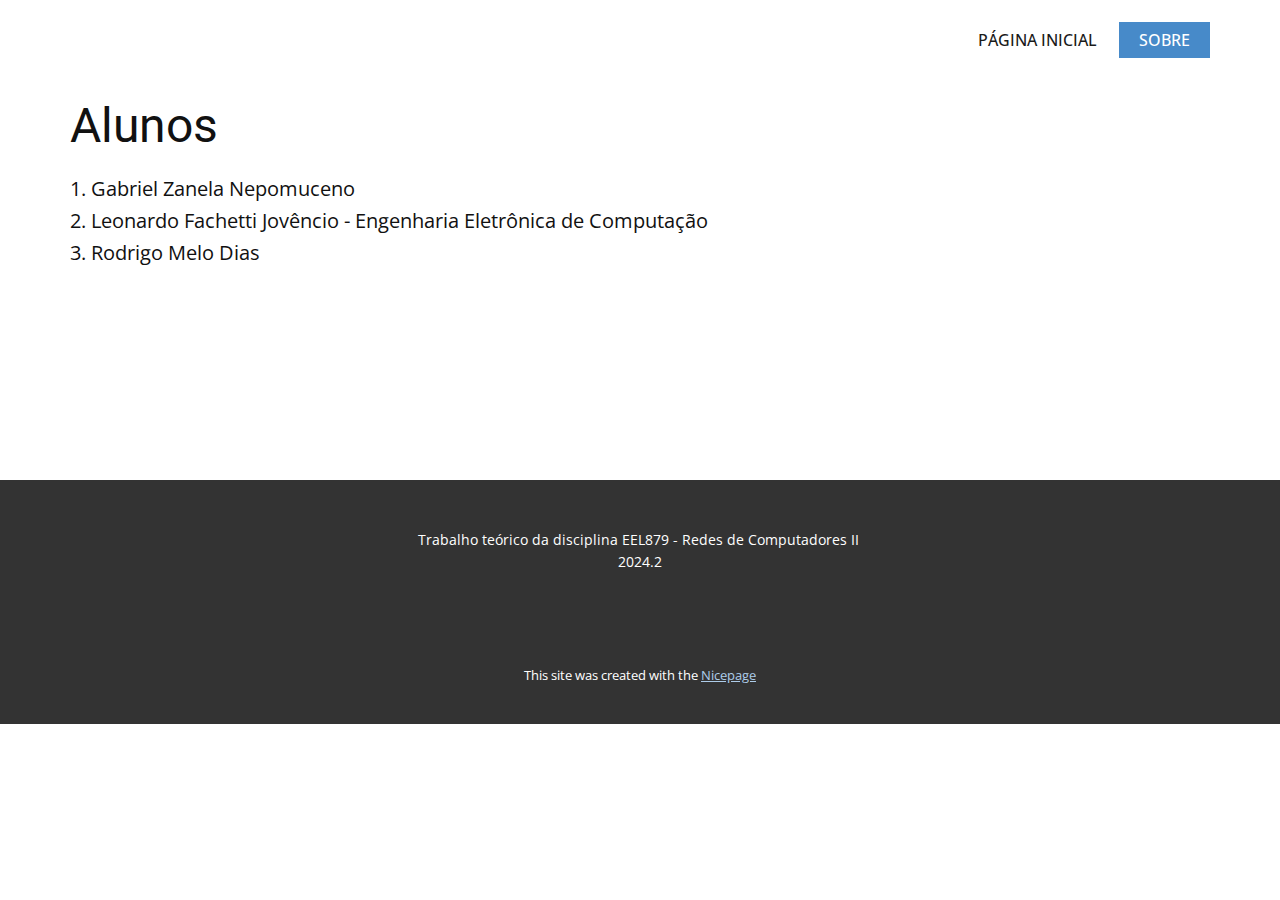
<file: Protocolo de roteamento OLSR/Sobre.html>
<!DOCTYPE html>
<html style="font-size: 16px;" lang="pt"><head>
    <meta name="viewport" content="width=device-width, initial-scale=1.0">
    <meta charset="utf-8">
    <meta name="keywords" content="Alunos">
    <meta name="description" content="">
    <title>Sobre</title>
    <link rel="stylesheet" href="nicepage.css" media="screen">
<link rel="stylesheet" href="Sobre.css" media="screen">
    <script class="u-script" type="text/javascript" src="jquery.js" defer=""></script>
    <script class="u-script" type="text/javascript" src="nicepage.js" defer=""></script>
    <meta name="generator" content="Nicepage 6.19.6, nicepage.com">
    <link id="u-theme-google-font" rel="stylesheet" href="https://fonts.googleapis.com/css?family=Roboto:100,100i,300,300i,400,400i,500,500i,700,700i,900,900i|Open+Sans:300,300i,400,400i,500,500i,600,600i,700,700i,800,800i">
    
    
    
    <script type="application/ld+json">{
		"@context": "http://schema.org",
		"@type": "Organization",
		"name": ""
}</script>
    <meta name="theme-color" content="#478ac9">
    <meta property="og:title" content="Sobre">
    <meta property="og:type" content="website">
  <meta data-intl-tel-input-cdn-path="intlTelInput/"></head>
  <body data-path-to-root="./" data-include-products="false" class="u-body u-xl-mode" data-lang="pt"><header class="u-clearfix u-header u-header" id="sec-b48e"><div class="u-clearfix u-sheet u-sheet-1">
        <nav class="u-menu u-menu-dropdown u-offcanvas u-menu-1">
          <div class="menu-collapse" style="font-size: 1rem; letter-spacing: 0px; text-transform: uppercase; font-weight: 500;">
            <a class="u-button-style u-custom-active-border-color u-custom-active-color u-custom-border u-custom-border-color u-custom-borders u-custom-hover-border-color u-custom-hover-color u-custom-left-right-menu-spacing u-custom-padding-bottom u-custom-text-active-color u-custom-text-color u-custom-text-hover-color u-custom-top-bottom-menu-spacing u-nav-link u-text-active-palette-1-base u-text-hover-palette-2-base" href="#">
              <svg class="u-svg-link" viewBox="0 0 24 24"><use xlink:href="#menu-hamburger"></use></svg>
              <svg class="u-svg-content" version="1.1" id="menu-hamburger" viewBox="0 0 16 16" x="0px" y="0px" xmlns:xlink="http://www.w3.org/1999/xlink" xmlns="http://www.w3.org/2000/svg"><g><rect y="1" width="16" height="2"></rect><rect y="7" width="16" height="2"></rect><rect y="13" width="16" height="2"></rect>
</g></svg>
            </a>
          </div>
          <div class="u-custom-menu u-nav-container">
            <ul class="u-nav u-spacing-2 u-unstyled u-nav-1"><li class="u-nav-item"><a class="u-active-palette-1-base u-border-active-palette-1-base u-border-hover-palette-1-base u-border-no-left u-border-no-right u-border-no-top u-button-style u-hover-palette-1-light-1 u-nav-link u-text-active-white u-text-grey-90 u-text-hover-white" href="./" style="padding: 10px 20px;">Página Inicial</a>
</li><li class="u-nav-item"><a class="u-active-palette-1-base u-border-active-palette-1-base u-border-hover-palette-1-base u-border-no-left u-border-no-right u-border-no-top u-button-style u-hover-palette-1-light-1 u-nav-link u-text-active-white u-text-grey-90 u-text-hover-white" href="Sobre.html" style="padding: 10px 20px;">Sobre</a>
</li></ul>
          </div>
          <div class="u-custom-menu u-nav-container-collapse">
            <div class="u-black u-container-style u-inner-container-layout u-opacity u-opacity-95 u-sidenav">
              <div class="u-inner-container-layout u-sidenav-overflow">
                <div class="u-menu-close"></div>
                <ul class="u-align-center u-nav u-popupmenu-items u-unstyled u-nav-2"><li class="u-nav-item"><a class="u-button-style u-nav-link" href="./">Página Inicial</a>
</li><li class="u-nav-item"><a class="u-button-style u-nav-link" href="Sobre.html">Sobre</a>
</li></ul>
              </div>
            </div>
            <div class="u-black u-menu-overlay u-opacity u-opacity-70"></div>
          </div>
        </nav>
      </div></header>
    <section class="u-clearfix u-section-1" id="sec-2881">
      <div class="u-clearfix u-sheet u-sheet-1">
        <h2 class="u-text u-text-default u-text-1">Alunos</h2>
        <p class="u-text u-text-default u-text-2"> 1. Gabriel Zanela Nepomuceno<b>
            <span style="font-weight: 400;">
              <span style="font-weight: 700;"></span>
            </span></b>
          <br>2. Leonardo Fachetti Jovêncio - Engenharia Eletrônica de Computação<br>3. Rodrigo Melo Dias
        </p>
      </div>
    </section>
    
    
    
    <footer class="u-align-center u-clearfix u-container-align-center u-footer u-grey-80 u-footer" id="sec-6a7e"><div class="u-clearfix u-sheet u-valign-middle u-sheet-1">
        <p class="u-small-text u-text u-text-variant u-text-1">Trabalho teórico da disciplina EEL879 - Redes de Computadores II&nbsp;<br>2024.2
        </p>
      </div></footer>
    <section class="u-backlink u-clearfix u-grey-80">
      <p class="u-text">
        <span>This site was created with the </span>
        <a class="u-link" href="https://nicepage.com/" target="_blank" rel="nofollow">
          <span>Nicepage</span>
        </a>
      </p>
    </section>
  
</body></html>
</file>
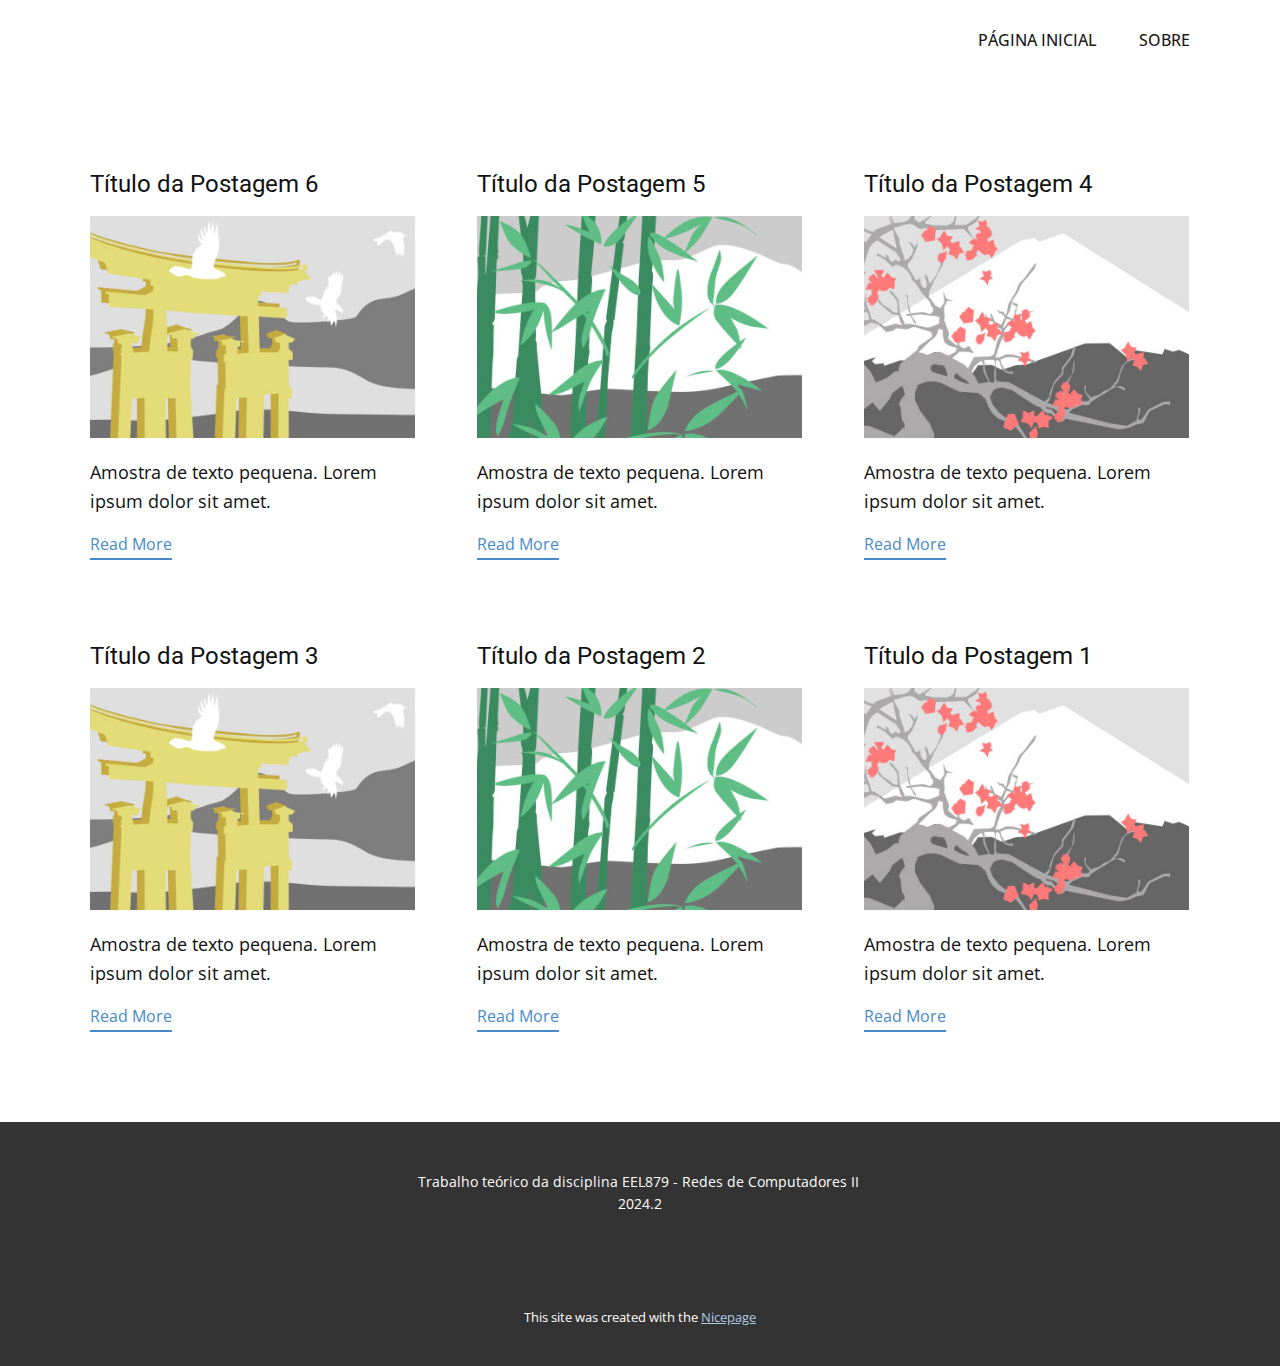
<file: Protocolo de roteamento OLSR/blog/blog.html>
<!DOCTYPE html>
<html style="font-size: 16px;" lang="pt"><head>
    <meta name="viewport" content="width=device-width, initial-scale=1.0">
    <meta charset="utf-8">
    <meta name="keywords" content="">
    <meta name="description" content="">
    <title>Blog</title>
    <link rel="stylesheet" href="../nicepage.css" media="screen">
<link rel="stylesheet" href="../Blog-Template.css" media="screen">
    <script class="u-script" type="text/javascript" src="../jquery.js" defer=""></script>
    <script class="u-script" type="text/javascript" src="../nicepage.js" defer=""></script>
    <meta name="generator" content="Nicepage 6.19.6, nicepage.com">
    <link id="u-theme-google-font" rel="stylesheet" href="https://fonts.googleapis.com/css?family=Roboto:100,100i,300,300i,400,400i,500,500i,700,700i,900,900i|Open+Sans:300,300i,400,400i,500,500i,600,600i,700,700i,800,800i">
    
    
    
    <script type="application/ld+json">{
		"@context": "http://schema.org",
		"@type": "Organization",
		"name": ""
}</script>
    <meta name="theme-color" content="#478ac9">
  <meta data-intl-tel-input-cdn-path="intlTelInput/"></head>
  <body data-path-to-root="./" data-include-products="false" class="u-body u-xl-mode" data-lang="pt"><header class="u-clearfix u-header u-header" id="sec-b48e"><div class="u-clearfix u-sheet u-sheet-1">
        <nav class="u-menu u-menu-dropdown u-offcanvas u-menu-1">
          <div class="menu-collapse" style="font-size: 1rem; letter-spacing: 0px; text-transform: uppercase; font-weight: 500;">
            <a class="u-button-style u-custom-active-border-color u-custom-active-color u-custom-border u-custom-border-color u-custom-borders u-custom-hover-border-color u-custom-hover-color u-custom-left-right-menu-spacing u-custom-padding-bottom u-custom-text-active-color u-custom-text-color u-custom-text-hover-color u-custom-top-bottom-menu-spacing u-nav-link u-text-active-palette-1-base u-text-hover-palette-2-base" href="#">
              <svg class="u-svg-link" viewBox="0 0 24 24"><use xlink:href="#menu-hamburger"></use></svg>
              <svg class="u-svg-content" version="1.1" id="menu-hamburger" viewBox="0 0 16 16" x="0px" y="0px" xmlns:xlink="http://www.w3.org/1999/xlink" xmlns="http://www.w3.org/2000/svg"><g><rect y="1" width="16" height="2"></rect><rect y="7" width="16" height="2"></rect><rect y="13" width="16" height="2"></rect>
</g></svg>
            </a>
          </div>
          <div class="u-custom-menu u-nav-container">
            <ul class="u-nav u-spacing-2 u-unstyled u-nav-1"><li class="u-nav-item"><a class="u-active-palette-1-base u-border-active-palette-1-base u-border-hover-palette-1-base u-border-no-left u-border-no-right u-border-no-top u-button-style u-hover-palette-1-light-1 u-nav-link u-text-active-white u-text-grey-90 u-text-hover-white" href="../" style="padding: 10px 20px;">Página Inicial</a>
</li><li class="u-nav-item"><a class="u-active-palette-1-base u-border-active-palette-1-base u-border-hover-palette-1-base u-border-no-left u-border-no-right u-border-no-top u-button-style u-hover-palette-1-light-1 u-nav-link u-text-active-white u-text-grey-90 u-text-hover-white" href="../Sobre.html" style="padding: 10px 20px;">Sobre</a>
</li></ul>
          </div>
          <div class="u-custom-menu u-nav-container-collapse">
            <div class="u-black u-container-style u-inner-container-layout u-opacity u-opacity-95 u-sidenav">
              <div class="u-inner-container-layout u-sidenav-overflow">
                <div class="u-menu-close"></div>
                <ul class="u-align-center u-nav u-popupmenu-items u-unstyled u-nav-2"><li class="u-nav-item"><a class="u-button-style u-nav-link" href="../">Página Inicial</a>
</li><li class="u-nav-item"><a class="u-button-style u-nav-link" href="../Sobre.html">Sobre</a>
</li></ul>
              </div>
            </div>
            <div class="u-black u-menu-overlay u-opacity u-opacity-70"></div>
          </div>
        </nav>
      </div></header>
    <section class="u-clearfix u-section-1" id="sec-7159">
      <div class="u-clearfix u-sheet u-valign-middle u-sheet-1"><!--blog--><!--blog_options_json--><!--{"type":"Recent","source":"","tags":"","count":""}--><!--/blog_options_json-->
        <div class="u-blog u-expanded-width u-repeater u-repeater-1"><!--blog_post-->
          <div class="u-blog-post u-container-style u-repeater-item u-white u-repeater-item-1">
            <div class="u-container-layout u-similar-container u-valign-top u-container-layout-1"><!--blog_post_header-->
              <h4 class="u-blog-control u-text u-text-1">
                <a class="u-post-header-link" href="../blog/post-5.html">Título da Postagem 6</a>
              </h4><!--/blog_post_header--><!--blog_post_image-->
              <a class="u-post-header-link" href="../blog/post-5.html"><img alt="" class="u-blog-control u-expanded-width u-image u-image-default u-image-1" src="../images/8ad73f3c.jpeg"></a><!--/blog_post_image--><!--blog_post_content-->
              <div class="u-blog-control u-post-content u-text u-text-2 fr-view">Amostra de texto pequena. Lorem ipsum dolor sit amet.</div><!--/blog_post_content--><!--blog_post_readmore-->
              <a href="../blog/post-5.html" class="u-blog-control u-border-2 u-border-palette-1-base u-btn u-btn-rectangle u-button-style u-none u-btn-1"><!--blog_post_readmore_content--><!--options_json--><!--{"content":"Read More","defaultValue":"Ler Mais"}--><!--/options_json-->Read More<!--/blog_post_readmore_content--></a><!--/blog_post_readmore-->
            </div>
          </div><div class="u-blog-post u-container-style u-repeater-item u-video-cover u-white">
            <div class="u-container-layout u-similar-container u-valign-top u-container-layout-2"><!--blog_post_header-->
              <h4 class="u-blog-control u-text u-text-3">
                <a class="u-post-header-link" href="../blog/post-4.html">Título da Postagem 5</a>
              </h4><!--/blog_post_header--><!--blog_post_image-->
              <a class="u-post-header-link" href="../blog/post-4.html"><img alt="" class="u-blog-control u-expanded-width u-image u-image-default u-image-2" src="../images/68f64b9d.jpeg"></a><!--/blog_post_image--><!--blog_post_content-->
              <div class="u-blog-control u-post-content u-text u-text-4 fr-view">Amostra de texto pequena. Lorem ipsum dolor sit amet.</div><!--/blog_post_content--><!--blog_post_readmore-->
              <a href="../blog/post-4.html" class="u-blog-control u-border-2 u-border-palette-1-base u-btn u-btn-rectangle u-button-style u-none u-btn-2"><!--blog_post_readmore_content--><!--options_json--><!--{"content":"Read More","defaultValue":"Ler Mais"}--><!--/options_json-->Read More<!--/blog_post_readmore_content--></a><!--/blog_post_readmore-->
            </div>
          </div><div class="u-blog-post u-container-style u-repeater-item u-video-cover u-white">
            <div class="u-container-layout u-similar-container u-valign-top u-container-layout-3"><!--blog_post_header-->
              <h4 class="u-blog-control u-text u-text-5">
                <a class="u-post-header-link" href="../blog/post-3.html">Título da Postagem 4</a>
              </h4><!--/blog_post_header--><!--blog_post_image-->
              <a class="u-post-header-link" href="../blog/post-3.html"><img alt="" class="u-blog-control u-expanded-width u-image u-image-default u-image-3" src="../images/0fd3416c.jpeg"></a><!--/blog_post_image--><!--blog_post_content-->
              <div class="u-blog-control u-post-content u-text u-text-6 fr-view">Amostra de texto pequena. Lorem ipsum dolor sit amet.</div><!--/blog_post_content--><!--blog_post_readmore-->
              <a href="../blog/post-3.html" class="u-blog-control u-border-2 u-border-palette-1-base u-btn u-btn-rectangle u-button-style u-none u-btn-3"><!--blog_post_readmore_content--><!--options_json--><!--{"content":"Read More","defaultValue":"Ler Mais"}--><!--/options_json-->Read More<!--/blog_post_readmore_content--></a><!--/blog_post_readmore-->
            </div>
          </div><div class="u-blog-post u-container-style u-repeater-item u-white u-repeater-item-1">
            <div class="u-container-layout u-similar-container u-valign-top u-container-layout-1"><!--blog_post_header-->
              <h4 class="u-blog-control u-text u-text-1">
                <a class="u-post-header-link" href="../blog/post-2.html">Título da Postagem 3</a>
              </h4><!--/blog_post_header--><!--blog_post_image-->
              <a class="u-post-header-link" href="../blog/post-2.html"><img alt="" class="u-blog-control u-expanded-width u-image u-image-default u-image-1" src="../images/8ad73f3c.jpeg"></a><!--/blog_post_image--><!--blog_post_content-->
              <div class="u-blog-control u-post-content u-text u-text-2 fr-view">Amostra de texto pequena. Lorem ipsum dolor sit amet.</div><!--/blog_post_content--><!--blog_post_readmore-->
              <a href="../blog/post-2.html" class="u-blog-control u-border-2 u-border-palette-1-base u-btn u-btn-rectangle u-button-style u-none u-btn-1"><!--blog_post_readmore_content--><!--options_json--><!--{"content":"Read More","defaultValue":"Ler Mais"}--><!--/options_json-->Read More<!--/blog_post_readmore_content--></a><!--/blog_post_readmore-->
            </div>
          </div><div class="u-blog-post u-container-style u-repeater-item u-video-cover u-white">
            <div class="u-container-layout u-similar-container u-valign-top u-container-layout-2"><!--blog_post_header-->
              <h4 class="u-blog-control u-text u-text-3">
                <a class="u-post-header-link" href="../blog/post-1.html">Título da Postagem 2</a>
              </h4><!--/blog_post_header--><!--blog_post_image-->
              <a class="u-post-header-link" href="../blog/post-1.html"><img alt="" class="u-blog-control u-expanded-width u-image u-image-default u-image-2" src="../images/68f64b9d.jpeg"></a><!--/blog_post_image--><!--blog_post_content-->
              <div class="u-blog-control u-post-content u-text u-text-4 fr-view">Amostra de texto pequena. Lorem ipsum dolor sit amet.</div><!--/blog_post_content--><!--blog_post_readmore-->
              <a href="../blog/post-1.html" class="u-blog-control u-border-2 u-border-palette-1-base u-btn u-btn-rectangle u-button-style u-none u-btn-2"><!--blog_post_readmore_content--><!--options_json--><!--{"content":"Read More","defaultValue":"Ler Mais"}--><!--/options_json-->Read More<!--/blog_post_readmore_content--></a><!--/blog_post_readmore-->
            </div>
          </div><div class="u-blog-post u-container-style u-repeater-item u-video-cover u-white">
            <div class="u-container-layout u-similar-container u-valign-top u-container-layout-3"><!--blog_post_header-->
              <h4 class="u-blog-control u-text u-text-5">
                <a class="u-post-header-link" href="../blog/post.html">Título da Postagem 1</a>
              </h4><!--/blog_post_header--><!--blog_post_image-->
              <a class="u-post-header-link" href="../blog/post.html"><img alt="" class="u-blog-control u-expanded-width u-image u-image-default u-image-3" src="../images/0fd3416c.jpeg"></a><!--/blog_post_image--><!--blog_post_content-->
              <div class="u-blog-control u-post-content u-text u-text-6 fr-view">Amostra de texto pequena. Lorem ipsum dolor sit amet.</div><!--/blog_post_content--><!--blog_post_readmore-->
              <a href="../blog/post.html" class="u-blog-control u-border-2 u-border-palette-1-base u-btn u-btn-rectangle u-button-style u-none u-btn-3"><!--blog_post_readmore_content--><!--options_json--><!--{"content":"Read More","defaultValue":"Ler Mais"}--><!--/options_json-->Read More<!--/blog_post_readmore_content--></a><!--/blog_post_readmore-->
            </div>
          </div><!--/blog_post--><!--blog_post-->
          <!--/blog_post--><!--blog_post-->
          <!--/blog_post-->
        </div><!--/blog-->
      </div>
    </section>
    
    
    
    <footer class="u-align-center u-clearfix u-container-align-center u-footer u-grey-80 u-footer" id="sec-6a7e"><div class="u-clearfix u-sheet u-valign-middle u-sheet-1">
        <p class="u-small-text u-text u-text-variant u-text-1">Trabalho teórico da disciplina EEL879 - Redes de Computadores II&nbsp;<br>2024.2
        </p>
      </div></footer>
    <section class="u-backlink u-clearfix u-grey-80">
      <p class="u-text">
        <span>This site was created with the </span>
        <a class="u-link" href="https://nicepage.com/" target="_blank" rel="nofollow">
          <span>Nicepage</span>
        </a>
      </p>
    </section>
  
</body></html>
</file>
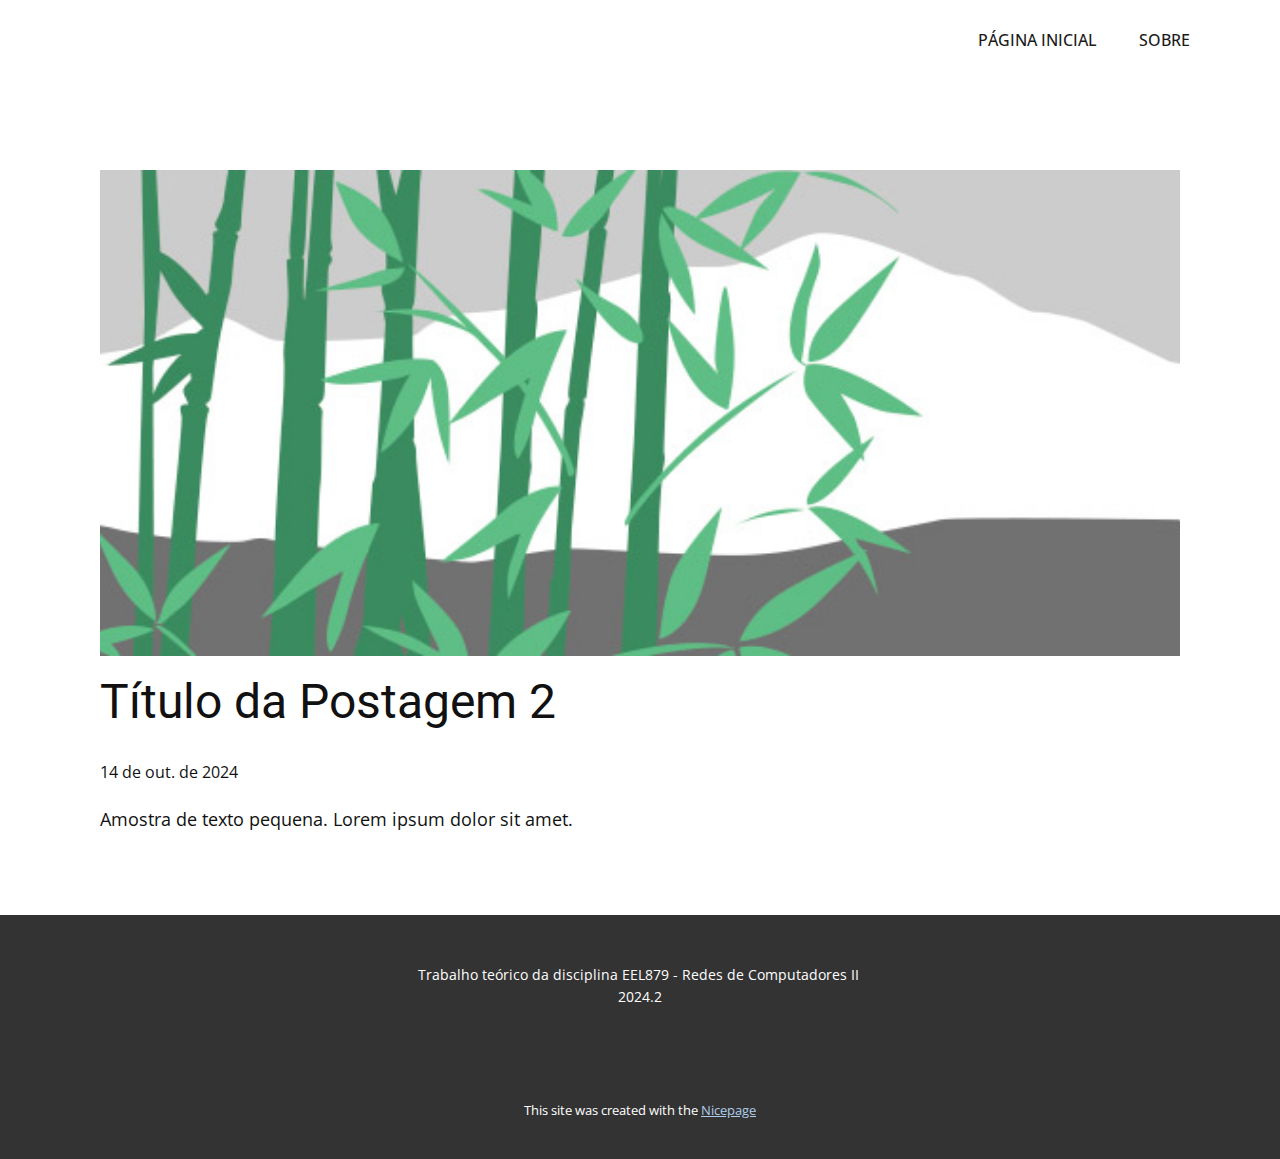
<file: Protocolo de roteamento OLSR/blog/post-1.html>
<!DOCTYPE html>
<html style="font-size: 16px;" lang="pt"><head>
    <meta name="viewport" content="width=device-width, initial-scale=1.0">
    <meta charset="utf-8">
    <meta name="keywords" content="Título da Postagem 1">
    <meta name="description" content="">
    <title>Título da Postagem 2</title>
    <link rel="stylesheet" href="../nicepage.css" media="screen">
<link rel="stylesheet" href="../Post-Template.css" media="screen">
    <script class="u-script" type="text/javascript" src="../jquery.js" defer=""></script>
    <script class="u-script" type="text/javascript" src="../nicepage.js" defer=""></script>
    <meta name="generator" content="Nicepage 6.19.6, nicepage.com">
    <link id="u-theme-google-font" rel="stylesheet" href="https://fonts.googleapis.com/css?family=Roboto:100,100i,300,300i,400,400i,500,500i,700,700i,900,900i|Open+Sans:300,300i,400,400i,500,500i,600,600i,700,700i,800,800i">
    
    
    
    <script type="application/ld+json">{
		"@context": "http://schema.org",
		"@type": "Organization",
		"name": ""
}</script>
    <meta name="theme-color" content="#478ac9">
  <meta data-intl-tel-input-cdn-path="intlTelInput/"></head>
  <body data-path-to-root="./" data-include-products="false" class="u-body u-xl-mode" data-lang="pt"><header class="u-clearfix u-header u-header" id="sec-b48e"><div class="u-clearfix u-sheet u-sheet-1">
        <nav class="u-menu u-menu-dropdown u-offcanvas u-menu-1">
          <div class="menu-collapse" style="font-size: 1rem; letter-spacing: 0px; text-transform: uppercase; font-weight: 500;">
            <a class="u-button-style u-custom-active-border-color u-custom-active-color u-custom-border u-custom-border-color u-custom-borders u-custom-hover-border-color u-custom-hover-color u-custom-left-right-menu-spacing u-custom-padding-bottom u-custom-text-active-color u-custom-text-color u-custom-text-hover-color u-custom-top-bottom-menu-spacing u-nav-link u-text-active-palette-1-base u-text-hover-palette-2-base" href="#">
              <svg class="u-svg-link" viewBox="0 0 24 24"><use xlink:href="#menu-hamburger"></use></svg>
              <svg class="u-svg-content" version="1.1" id="menu-hamburger" viewBox="0 0 16 16" x="0px" y="0px" xmlns:xlink="http://www.w3.org/1999/xlink" xmlns="http://www.w3.org/2000/svg"><g><rect y="1" width="16" height="2"></rect><rect y="7" width="16" height="2"></rect><rect y="13" width="16" height="2"></rect>
</g></svg>
            </a>
          </div>
          <div class="u-custom-menu u-nav-container">
            <ul class="u-nav u-spacing-2 u-unstyled u-nav-1"><li class="u-nav-item"><a class="u-active-palette-1-base u-border-active-palette-1-base u-border-hover-palette-1-base u-border-no-left u-border-no-right u-border-no-top u-button-style u-hover-palette-1-light-1 u-nav-link u-text-active-white u-text-grey-90 u-text-hover-white" href="../" style="padding: 10px 20px;">Página Inicial</a>
</li><li class="u-nav-item"><a class="u-active-palette-1-base u-border-active-palette-1-base u-border-hover-palette-1-base u-border-no-left u-border-no-right u-border-no-top u-button-style u-hover-palette-1-light-1 u-nav-link u-text-active-white u-text-grey-90 u-text-hover-white" href="../Sobre.html" style="padding: 10px 20px;">Sobre</a>
</li></ul>
          </div>
          <div class="u-custom-menu u-nav-container-collapse">
            <div class="u-black u-container-style u-inner-container-layout u-opacity u-opacity-95 u-sidenav">
              <div class="u-inner-container-layout u-sidenav-overflow">
                <div class="u-menu-close"></div>
                <ul class="u-align-center u-nav u-popupmenu-items u-unstyled u-nav-2"><li class="u-nav-item"><a class="u-button-style u-nav-link" href="../">Página Inicial</a>
</li><li class="u-nav-item"><a class="u-button-style u-nav-link" href="../Sobre.html">Sobre</a>
</li></ul>
              </div>
            </div>
            <div class="u-black u-menu-overlay u-opacity u-opacity-70"></div>
          </div>
        </nav>
      </div></header>
    <section class="u-align-center u-clearfix u-section-1" id="sec-1cf5">
      <div class="u-clearfix u-sheet u-valign-middle-md u-valign-middle-sm u-valign-middle-xs u-sheet-1"><!--post_details--><!--post_details_options_json--><!--{"source":""}--><!--/post_details_options_json--><!--blog_post-->
        <div class="u-container-style u-expanded-width u-post-details u-post-details-1">
          <div class="u-container-layout u-valign-middle u-container-layout-1"><!--blog_post_image-->
            <img alt="" class="u-blog-control u-expanded-width u-image u-image-default u-image-1" src="../images/68f64b9d.jpeg"><!--/blog_post_image--><!--blog_post_header-->
            <h2 class="u-blog-control u-text u-text-1">Título da Postagem 2</h2><!--/blog_post_header--><!--blog_post_metadata-->
            <div class="u-blog-control u-metadata u-metadata-1"><!--blog_post_metadata_date-->
              <span class="u-meta-date u-meta-icon">14 de out. de 2024</span><!--/blog_post_metadata_date--><!--blog_post_metadata_category-->
              <!--/blog_post_metadata_category--><!--blog_post_metadata_comments-->
              <!--/blog_post_metadata_comments-->
            </div><!--/blog_post_metadata--><!--blog_post_content-->
            <div class="u-align-justify u-blog-control u-post-content u-text u-text-2 fr-view">
  Amostra de texto pequena. Lorem ipsum dolor sit amet.
  </div><!--/blog_post_content-->
          </div>
        </div><!--/blog_post--><!--/post_details-->
      </div>
    </section>
    
    
    
    <footer class="u-align-center u-clearfix u-container-align-center u-footer u-grey-80 u-footer" id="sec-6a7e"><div class="u-clearfix u-sheet u-valign-middle u-sheet-1">
        <p class="u-small-text u-text u-text-variant u-text-1">Trabalho teórico da disciplina EEL879 - Redes de Computadores II&nbsp;<br>2024.2
        </p>
      </div></footer>
    <section class="u-backlink u-clearfix u-grey-80">
      <p class="u-text">
        <span>This site was created with the </span>
        <a class="u-link" href="https://nicepage.com/" target="_blank" rel="nofollow">
          <span>Nicepage</span>
        </a>
      </p>
    </section>
  
</body></html>
</file>
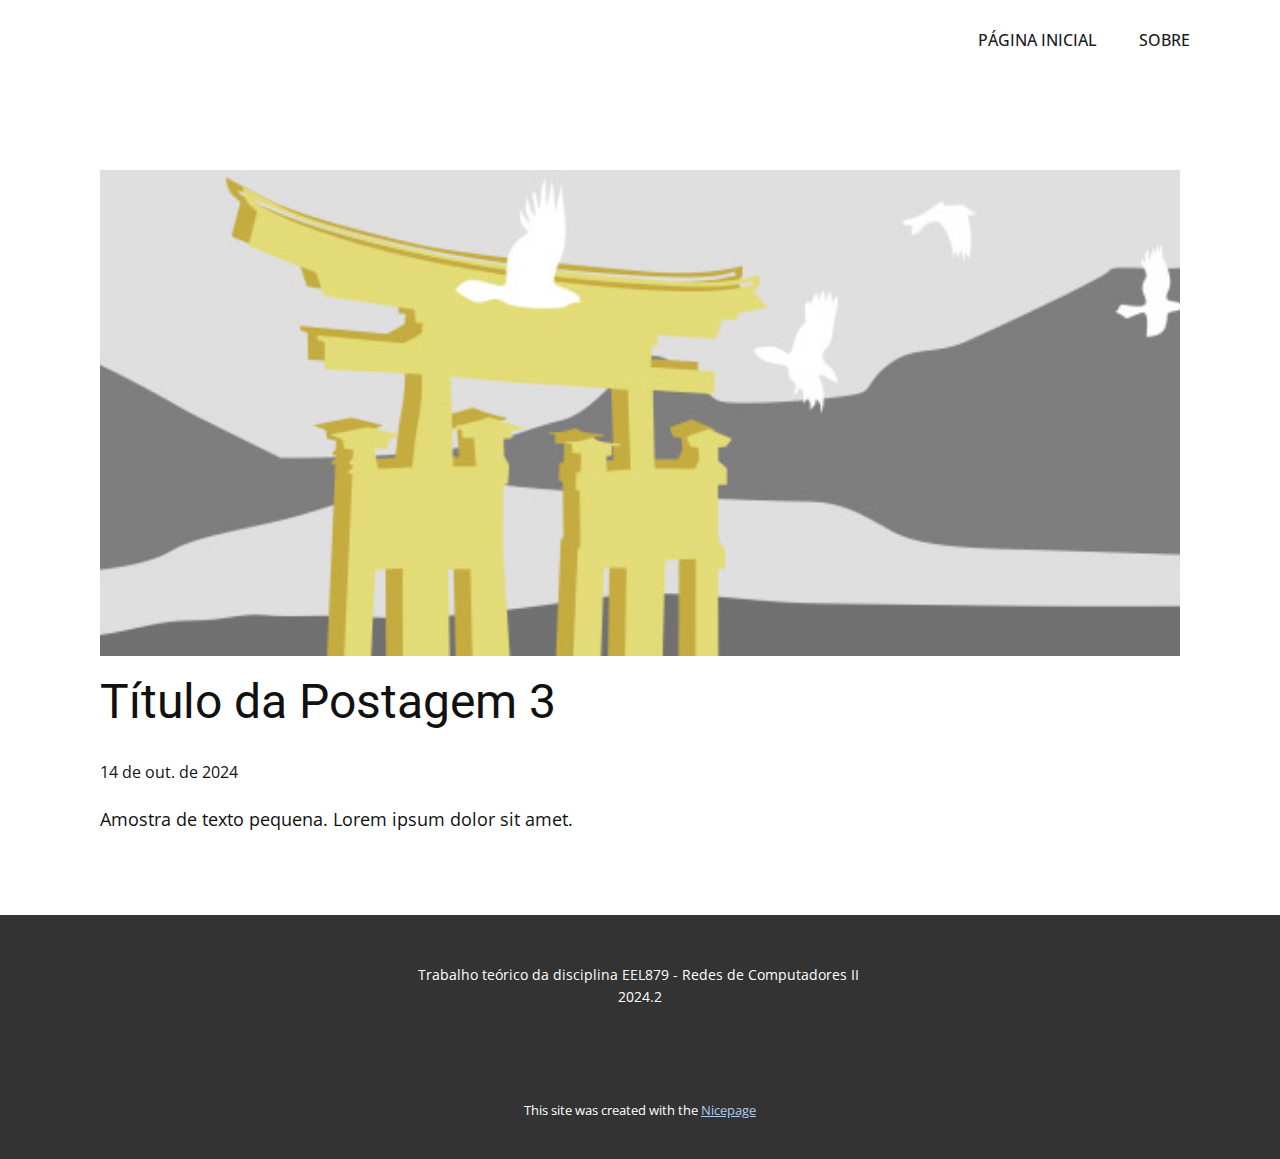
<file: Protocolo de roteamento OLSR/blog/post-2.html>
<!DOCTYPE html>
<html style="font-size: 16px;" lang="pt"><head>
    <meta name="viewport" content="width=device-width, initial-scale=1.0">
    <meta charset="utf-8">
    <meta name="keywords" content="Título da Postagem 1">
    <meta name="description" content="">
    <title>Título da Postagem 3</title>
    <link rel="stylesheet" href="../nicepage.css" media="screen">
<link rel="stylesheet" href="../Post-Template.css" media="screen">
    <script class="u-script" type="text/javascript" src="../jquery.js" defer=""></script>
    <script class="u-script" type="text/javascript" src="../nicepage.js" defer=""></script>
    <meta name="generator" content="Nicepage 6.19.6, nicepage.com">
    <link id="u-theme-google-font" rel="stylesheet" href="https://fonts.googleapis.com/css?family=Roboto:100,100i,300,300i,400,400i,500,500i,700,700i,900,900i|Open+Sans:300,300i,400,400i,500,500i,600,600i,700,700i,800,800i">
    
    
    
    <script type="application/ld+json">{
		"@context": "http://schema.org",
		"@type": "Organization",
		"name": ""
}</script>
    <meta name="theme-color" content="#478ac9">
  <meta data-intl-tel-input-cdn-path="intlTelInput/"></head>
  <body data-path-to-root="./" data-include-products="false" class="u-body u-xl-mode" data-lang="pt"><header class="u-clearfix u-header u-header" id="sec-b48e"><div class="u-clearfix u-sheet u-sheet-1">
        <nav class="u-menu u-menu-dropdown u-offcanvas u-menu-1">
          <div class="menu-collapse" style="font-size: 1rem; letter-spacing: 0px; text-transform: uppercase; font-weight: 500;">
            <a class="u-button-style u-custom-active-border-color u-custom-active-color u-custom-border u-custom-border-color u-custom-borders u-custom-hover-border-color u-custom-hover-color u-custom-left-right-menu-spacing u-custom-padding-bottom u-custom-text-active-color u-custom-text-color u-custom-text-hover-color u-custom-top-bottom-menu-spacing u-nav-link u-text-active-palette-1-base u-text-hover-palette-2-base" href="#">
              <svg class="u-svg-link" viewBox="0 0 24 24"><use xlink:href="#menu-hamburger"></use></svg>
              <svg class="u-svg-content" version="1.1" id="menu-hamburger" viewBox="0 0 16 16" x="0px" y="0px" xmlns:xlink="http://www.w3.org/1999/xlink" xmlns="http://www.w3.org/2000/svg"><g><rect y="1" width="16" height="2"></rect><rect y="7" width="16" height="2"></rect><rect y="13" width="16" height="2"></rect>
</g></svg>
            </a>
          </div>
          <div class="u-custom-menu u-nav-container">
            <ul class="u-nav u-spacing-2 u-unstyled u-nav-1"><li class="u-nav-item"><a class="u-active-palette-1-base u-border-active-palette-1-base u-border-hover-palette-1-base u-border-no-left u-border-no-right u-border-no-top u-button-style u-hover-palette-1-light-1 u-nav-link u-text-active-white u-text-grey-90 u-text-hover-white" href="../" style="padding: 10px 20px;">Página Inicial</a>
</li><li class="u-nav-item"><a class="u-active-palette-1-base u-border-active-palette-1-base u-border-hover-palette-1-base u-border-no-left u-border-no-right u-border-no-top u-button-style u-hover-palette-1-light-1 u-nav-link u-text-active-white u-text-grey-90 u-text-hover-white" href="../Sobre.html" style="padding: 10px 20px;">Sobre</a>
</li></ul>
          </div>
          <div class="u-custom-menu u-nav-container-collapse">
            <div class="u-black u-container-style u-inner-container-layout u-opacity u-opacity-95 u-sidenav">
              <div class="u-inner-container-layout u-sidenav-overflow">
                <div class="u-menu-close"></div>
                <ul class="u-align-center u-nav u-popupmenu-items u-unstyled u-nav-2"><li class="u-nav-item"><a class="u-button-style u-nav-link" href="../">Página Inicial</a>
</li><li class="u-nav-item"><a class="u-button-style u-nav-link" href="../Sobre.html">Sobre</a>
</li></ul>
              </div>
            </div>
            <div class="u-black u-menu-overlay u-opacity u-opacity-70"></div>
          </div>
        </nav>
      </div></header>
    <section class="u-align-center u-clearfix u-section-1" id="sec-1cf5">
      <div class="u-clearfix u-sheet u-valign-middle-md u-valign-middle-sm u-valign-middle-xs u-sheet-1"><!--post_details--><!--post_details_options_json--><!--{"source":""}--><!--/post_details_options_json--><!--blog_post-->
        <div class="u-container-style u-expanded-width u-post-details u-post-details-1">
          <div class="u-container-layout u-valign-middle u-container-layout-1"><!--blog_post_image-->
            <img alt="" class="u-blog-control u-expanded-width u-image u-image-default u-image-1" src="../images/8ad73f3c.jpeg"><!--/blog_post_image--><!--blog_post_header-->
            <h2 class="u-blog-control u-text u-text-1">Título da Postagem 3</h2><!--/blog_post_header--><!--blog_post_metadata-->
            <div class="u-blog-control u-metadata u-metadata-1"><!--blog_post_metadata_date-->
              <span class="u-meta-date u-meta-icon">14 de out. de 2024</span><!--/blog_post_metadata_date--><!--blog_post_metadata_category-->
              <!--/blog_post_metadata_category--><!--blog_post_metadata_comments-->
              <!--/blog_post_metadata_comments-->
            </div><!--/blog_post_metadata--><!--blog_post_content-->
            <div class="u-align-justify u-blog-control u-post-content u-text u-text-2 fr-view">
  Amostra de texto pequena. Lorem ipsum dolor sit amet.
  </div><!--/blog_post_content-->
          </div>
        </div><!--/blog_post--><!--/post_details-->
      </div>
    </section>
    
    
    
    <footer class="u-align-center u-clearfix u-container-align-center u-footer u-grey-80 u-footer" id="sec-6a7e"><div class="u-clearfix u-sheet u-valign-middle u-sheet-1">
        <p class="u-small-text u-text u-text-variant u-text-1">Trabalho teórico da disciplina EEL879 - Redes de Computadores II&nbsp;<br>2024.2
        </p>
      </div></footer>
    <section class="u-backlink u-clearfix u-grey-80">
      <p class="u-text">
        <span>This site was created with the </span>
        <a class="u-link" href="https://nicepage.com/" target="_blank" rel="nofollow">
          <span>Nicepage</span>
        </a>
      </p>
    </section>
  
</body></html>
</file>
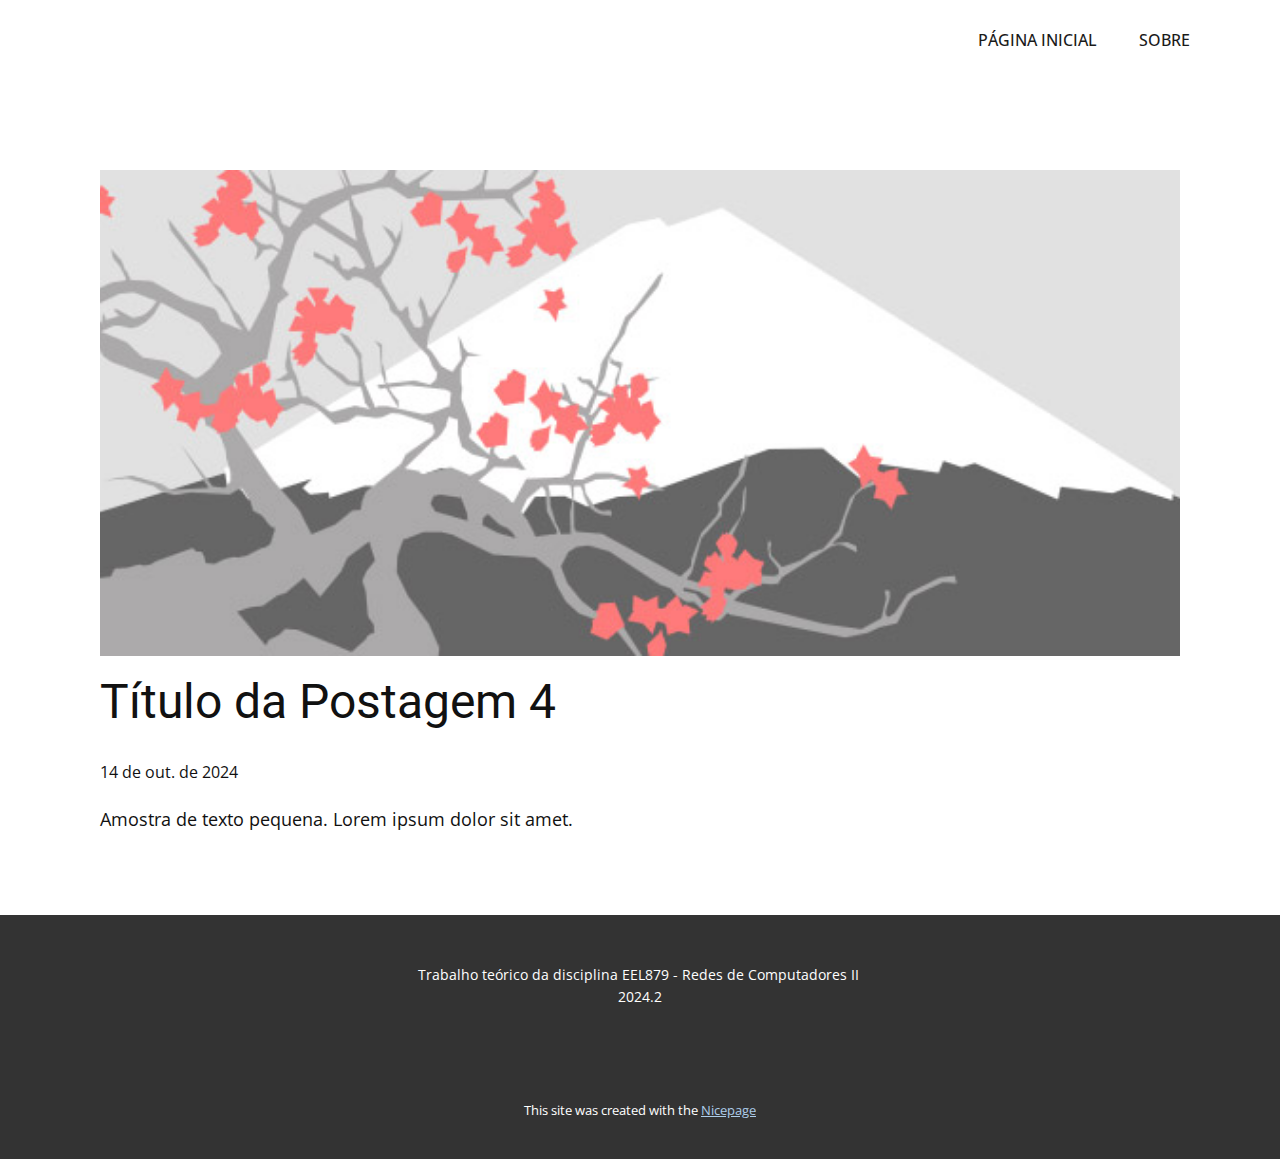
<file: Protocolo de roteamento OLSR/blog/post-3.html>
<!DOCTYPE html>
<html style="font-size: 16px;" lang="pt"><head>
    <meta name="viewport" content="width=device-width, initial-scale=1.0">
    <meta charset="utf-8">
    <meta name="keywords" content="Título da Postagem 1">
    <meta name="description" content="">
    <title>Título da Postagem 4</title>
    <link rel="stylesheet" href="../nicepage.css" media="screen">
<link rel="stylesheet" href="../Post-Template.css" media="screen">
    <script class="u-script" type="text/javascript" src="../jquery.js" defer=""></script>
    <script class="u-script" type="text/javascript" src="../nicepage.js" defer=""></script>
    <meta name="generator" content="Nicepage 6.19.6, nicepage.com">
    <link id="u-theme-google-font" rel="stylesheet" href="https://fonts.googleapis.com/css?family=Roboto:100,100i,300,300i,400,400i,500,500i,700,700i,900,900i|Open+Sans:300,300i,400,400i,500,500i,600,600i,700,700i,800,800i">
    
    
    
    <script type="application/ld+json">{
		"@context": "http://schema.org",
		"@type": "Organization",
		"name": ""
}</script>
    <meta name="theme-color" content="#478ac9">
  <meta data-intl-tel-input-cdn-path="intlTelInput/"></head>
  <body data-path-to-root="./" data-include-products="false" class="u-body u-xl-mode" data-lang="pt"><header class="u-clearfix u-header u-header" id="sec-b48e"><div class="u-clearfix u-sheet u-sheet-1">
        <nav class="u-menu u-menu-dropdown u-offcanvas u-menu-1">
          <div class="menu-collapse" style="font-size: 1rem; letter-spacing: 0px; text-transform: uppercase; font-weight: 500;">
            <a class="u-button-style u-custom-active-border-color u-custom-active-color u-custom-border u-custom-border-color u-custom-borders u-custom-hover-border-color u-custom-hover-color u-custom-left-right-menu-spacing u-custom-padding-bottom u-custom-text-active-color u-custom-text-color u-custom-text-hover-color u-custom-top-bottom-menu-spacing u-nav-link u-text-active-palette-1-base u-text-hover-palette-2-base" href="#">
              <svg class="u-svg-link" viewBox="0 0 24 24"><use xlink:href="#menu-hamburger"></use></svg>
              <svg class="u-svg-content" version="1.1" id="menu-hamburger" viewBox="0 0 16 16" x="0px" y="0px" xmlns:xlink="http://www.w3.org/1999/xlink" xmlns="http://www.w3.org/2000/svg"><g><rect y="1" width="16" height="2"></rect><rect y="7" width="16" height="2"></rect><rect y="13" width="16" height="2"></rect>
</g></svg>
            </a>
          </div>
          <div class="u-custom-menu u-nav-container">
            <ul class="u-nav u-spacing-2 u-unstyled u-nav-1"><li class="u-nav-item"><a class="u-active-palette-1-base u-border-active-palette-1-base u-border-hover-palette-1-base u-border-no-left u-border-no-right u-border-no-top u-button-style u-hover-palette-1-light-1 u-nav-link u-text-active-white u-text-grey-90 u-text-hover-white" href="../" style="padding: 10px 20px;">Página Inicial</a>
</li><li class="u-nav-item"><a class="u-active-palette-1-base u-border-active-palette-1-base u-border-hover-palette-1-base u-border-no-left u-border-no-right u-border-no-top u-button-style u-hover-palette-1-light-1 u-nav-link u-text-active-white u-text-grey-90 u-text-hover-white" href="../Sobre.html" style="padding: 10px 20px;">Sobre</a>
</li></ul>
          </div>
          <div class="u-custom-menu u-nav-container-collapse">
            <div class="u-black u-container-style u-inner-container-layout u-opacity u-opacity-95 u-sidenav">
              <div class="u-inner-container-layout u-sidenav-overflow">
                <div class="u-menu-close"></div>
                <ul class="u-align-center u-nav u-popupmenu-items u-unstyled u-nav-2"><li class="u-nav-item"><a class="u-button-style u-nav-link" href="../">Página Inicial</a>
</li><li class="u-nav-item"><a class="u-button-style u-nav-link" href="../Sobre.html">Sobre</a>
</li></ul>
              </div>
            </div>
            <div class="u-black u-menu-overlay u-opacity u-opacity-70"></div>
          </div>
        </nav>
      </div></header>
    <section class="u-align-center u-clearfix u-section-1" id="sec-1cf5">
      <div class="u-clearfix u-sheet u-valign-middle-md u-valign-middle-sm u-valign-middle-xs u-sheet-1"><!--post_details--><!--post_details_options_json--><!--{"source":""}--><!--/post_details_options_json--><!--blog_post-->
        <div class="u-container-style u-expanded-width u-post-details u-post-details-1">
          <div class="u-container-layout u-valign-middle u-container-layout-1"><!--blog_post_image-->
            <img alt="" class="u-blog-control u-expanded-width u-image u-image-default u-image-1" src="../images/0fd3416c.jpeg"><!--/blog_post_image--><!--blog_post_header-->
            <h2 class="u-blog-control u-text u-text-1">Título da Postagem 4</h2><!--/blog_post_header--><!--blog_post_metadata-->
            <div class="u-blog-control u-metadata u-metadata-1"><!--blog_post_metadata_date-->
              <span class="u-meta-date u-meta-icon">14 de out. de 2024</span><!--/blog_post_metadata_date--><!--blog_post_metadata_category-->
              <!--/blog_post_metadata_category--><!--blog_post_metadata_comments-->
              <!--/blog_post_metadata_comments-->
            </div><!--/blog_post_metadata--><!--blog_post_content-->
            <div class="u-align-justify u-blog-control u-post-content u-text u-text-2 fr-view">
  Amostra de texto pequena. Lorem ipsum dolor sit amet.
  </div><!--/blog_post_content-->
          </div>
        </div><!--/blog_post--><!--/post_details-->
      </div>
    </section>
    
    
    
    <footer class="u-align-center u-clearfix u-container-align-center u-footer u-grey-80 u-footer" id="sec-6a7e"><div class="u-clearfix u-sheet u-valign-middle u-sheet-1">
        <p class="u-small-text u-text u-text-variant u-text-1">Trabalho teórico da disciplina EEL879 - Redes de Computadores II&nbsp;<br>2024.2
        </p>
      </div></footer>
    <section class="u-backlink u-clearfix u-grey-80">
      <p class="u-text">
        <span>This site was created with the </span>
        <a class="u-link" href="https://nicepage.com/" target="_blank" rel="nofollow">
          <span>Nicepage</span>
        </a>
      </p>
    </section>
  
</body></html>
</file>
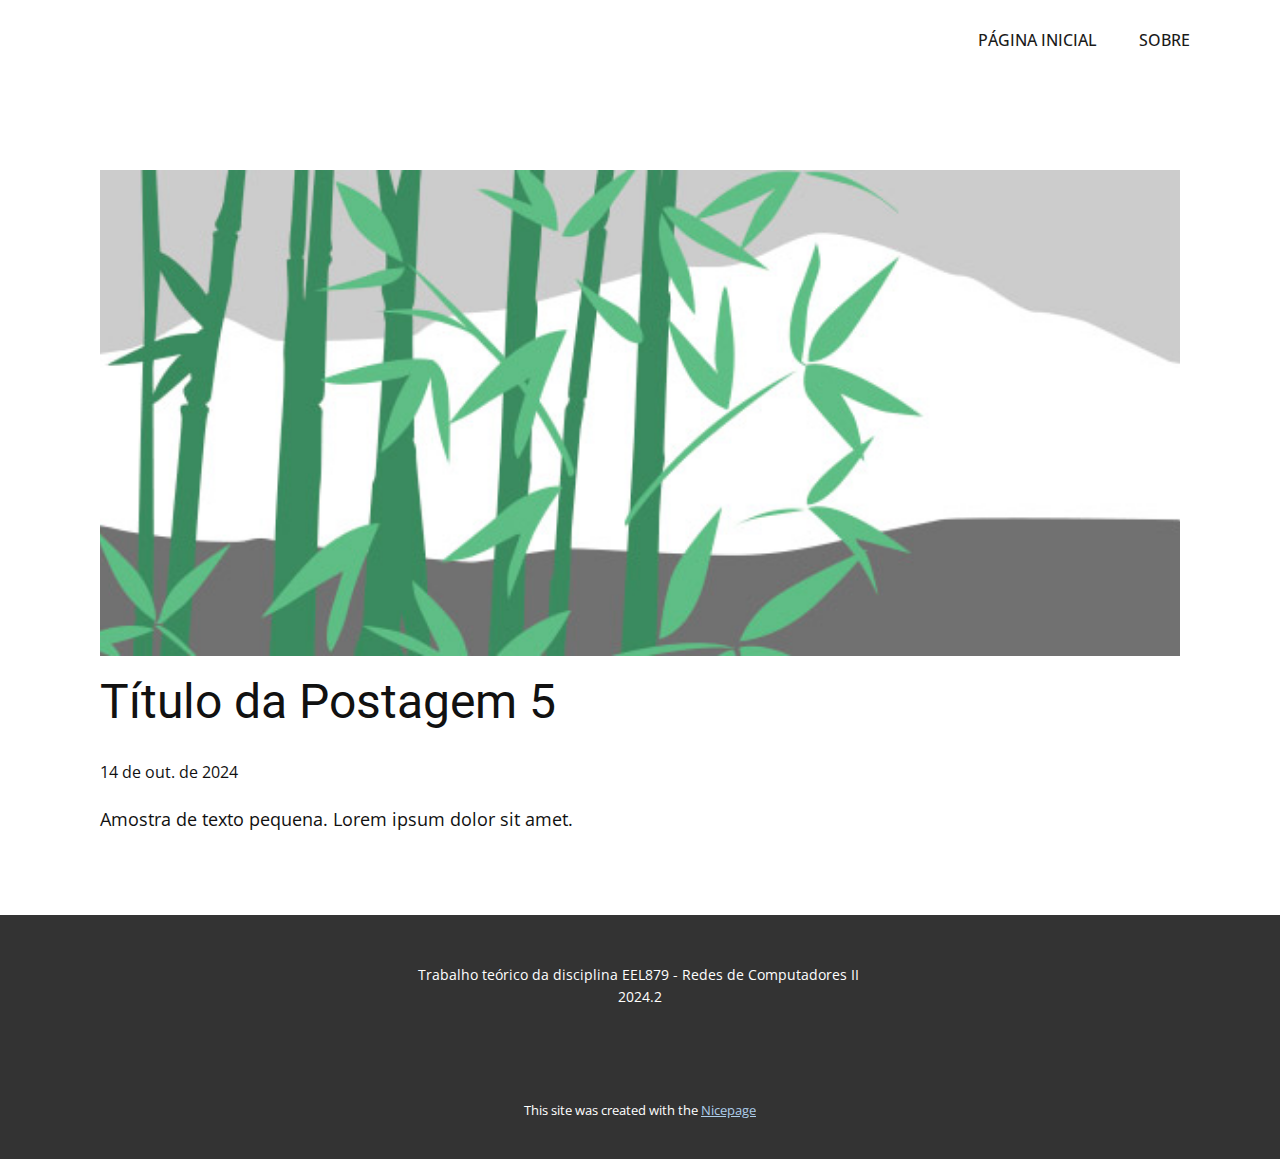
<file: Protocolo de roteamento OLSR/blog/post-4.html>
<!DOCTYPE html>
<html style="font-size: 16px;" lang="pt"><head>
    <meta name="viewport" content="width=device-width, initial-scale=1.0">
    <meta charset="utf-8">
    <meta name="keywords" content="Título da Postagem 1">
    <meta name="description" content="">
    <title>Título da Postagem 5</title>
    <link rel="stylesheet" href="../nicepage.css" media="screen">
<link rel="stylesheet" href="../Post-Template.css" media="screen">
    <script class="u-script" type="text/javascript" src="../jquery.js" defer=""></script>
    <script class="u-script" type="text/javascript" src="../nicepage.js" defer=""></script>
    <meta name="generator" content="Nicepage 6.19.6, nicepage.com">
    <link id="u-theme-google-font" rel="stylesheet" href="https://fonts.googleapis.com/css?family=Roboto:100,100i,300,300i,400,400i,500,500i,700,700i,900,900i|Open+Sans:300,300i,400,400i,500,500i,600,600i,700,700i,800,800i">
    
    
    
    <script type="application/ld+json">{
		"@context": "http://schema.org",
		"@type": "Organization",
		"name": ""
}</script>
    <meta name="theme-color" content="#478ac9">
  <meta data-intl-tel-input-cdn-path="intlTelInput/"></head>
  <body data-path-to-root="./" data-include-products="false" class="u-body u-xl-mode" data-lang="pt"><header class="u-clearfix u-header u-header" id="sec-b48e"><div class="u-clearfix u-sheet u-sheet-1">
        <nav class="u-menu u-menu-dropdown u-offcanvas u-menu-1">
          <div class="menu-collapse" style="font-size: 1rem; letter-spacing: 0px; text-transform: uppercase; font-weight: 500;">
            <a class="u-button-style u-custom-active-border-color u-custom-active-color u-custom-border u-custom-border-color u-custom-borders u-custom-hover-border-color u-custom-hover-color u-custom-left-right-menu-spacing u-custom-padding-bottom u-custom-text-active-color u-custom-text-color u-custom-text-hover-color u-custom-top-bottom-menu-spacing u-nav-link u-text-active-palette-1-base u-text-hover-palette-2-base" href="#">
              <svg class="u-svg-link" viewBox="0 0 24 24"><use xlink:href="#menu-hamburger"></use></svg>
              <svg class="u-svg-content" version="1.1" id="menu-hamburger" viewBox="0 0 16 16" x="0px" y="0px" xmlns:xlink="http://www.w3.org/1999/xlink" xmlns="http://www.w3.org/2000/svg"><g><rect y="1" width="16" height="2"></rect><rect y="7" width="16" height="2"></rect><rect y="13" width="16" height="2"></rect>
</g></svg>
            </a>
          </div>
          <div class="u-custom-menu u-nav-container">
            <ul class="u-nav u-spacing-2 u-unstyled u-nav-1"><li class="u-nav-item"><a class="u-active-palette-1-base u-border-active-palette-1-base u-border-hover-palette-1-base u-border-no-left u-border-no-right u-border-no-top u-button-style u-hover-palette-1-light-1 u-nav-link u-text-active-white u-text-grey-90 u-text-hover-white" href="../" style="padding: 10px 20px;">Página Inicial</a>
</li><li class="u-nav-item"><a class="u-active-palette-1-base u-border-active-palette-1-base u-border-hover-palette-1-base u-border-no-left u-border-no-right u-border-no-top u-button-style u-hover-palette-1-light-1 u-nav-link u-text-active-white u-text-grey-90 u-text-hover-white" href="../Sobre.html" style="padding: 10px 20px;">Sobre</a>
</li></ul>
          </div>
          <div class="u-custom-menu u-nav-container-collapse">
            <div class="u-black u-container-style u-inner-container-layout u-opacity u-opacity-95 u-sidenav">
              <div class="u-inner-container-layout u-sidenav-overflow">
                <div class="u-menu-close"></div>
                <ul class="u-align-center u-nav u-popupmenu-items u-unstyled u-nav-2"><li class="u-nav-item"><a class="u-button-style u-nav-link" href="../">Página Inicial</a>
</li><li class="u-nav-item"><a class="u-button-style u-nav-link" href="../Sobre.html">Sobre</a>
</li></ul>
              </div>
            </div>
            <div class="u-black u-menu-overlay u-opacity u-opacity-70"></div>
          </div>
        </nav>
      </div></header>
    <section class="u-align-center u-clearfix u-section-1" id="sec-1cf5">
      <div class="u-clearfix u-sheet u-valign-middle-md u-valign-middle-sm u-valign-middle-xs u-sheet-1"><!--post_details--><!--post_details_options_json--><!--{"source":""}--><!--/post_details_options_json--><!--blog_post-->
        <div class="u-container-style u-expanded-width u-post-details u-post-details-1">
          <div class="u-container-layout u-valign-middle u-container-layout-1"><!--blog_post_image-->
            <img alt="" class="u-blog-control u-expanded-width u-image u-image-default u-image-1" src="../images/68f64b9d.jpeg"><!--/blog_post_image--><!--blog_post_header-->
            <h2 class="u-blog-control u-text u-text-1">Título da Postagem 5</h2><!--/blog_post_header--><!--blog_post_metadata-->
            <div class="u-blog-control u-metadata u-metadata-1"><!--blog_post_metadata_date-->
              <span class="u-meta-date u-meta-icon">14 de out. de 2024</span><!--/blog_post_metadata_date--><!--blog_post_metadata_category-->
              <!--/blog_post_metadata_category--><!--blog_post_metadata_comments-->
              <!--/blog_post_metadata_comments-->
            </div><!--/blog_post_metadata--><!--blog_post_content-->
            <div class="u-align-justify u-blog-control u-post-content u-text u-text-2 fr-view">
  Amostra de texto pequena. Lorem ipsum dolor sit amet.
  </div><!--/blog_post_content-->
          </div>
        </div><!--/blog_post--><!--/post_details-->
      </div>
    </section>
    
    
    
    <footer class="u-align-center u-clearfix u-container-align-center u-footer u-grey-80 u-footer" id="sec-6a7e"><div class="u-clearfix u-sheet u-valign-middle u-sheet-1">
        <p class="u-small-text u-text u-text-variant u-text-1">Trabalho teórico da disciplina EEL879 - Redes de Computadores II&nbsp;<br>2024.2
        </p>
      </div></footer>
    <section class="u-backlink u-clearfix u-grey-80">
      <p class="u-text">
        <span>This site was created with the </span>
        <a class="u-link" href="https://nicepage.com/" target="_blank" rel="nofollow">
          <span>Nicepage</span>
        </a>
      </p>
    </section>
  
</body></html>
</file>
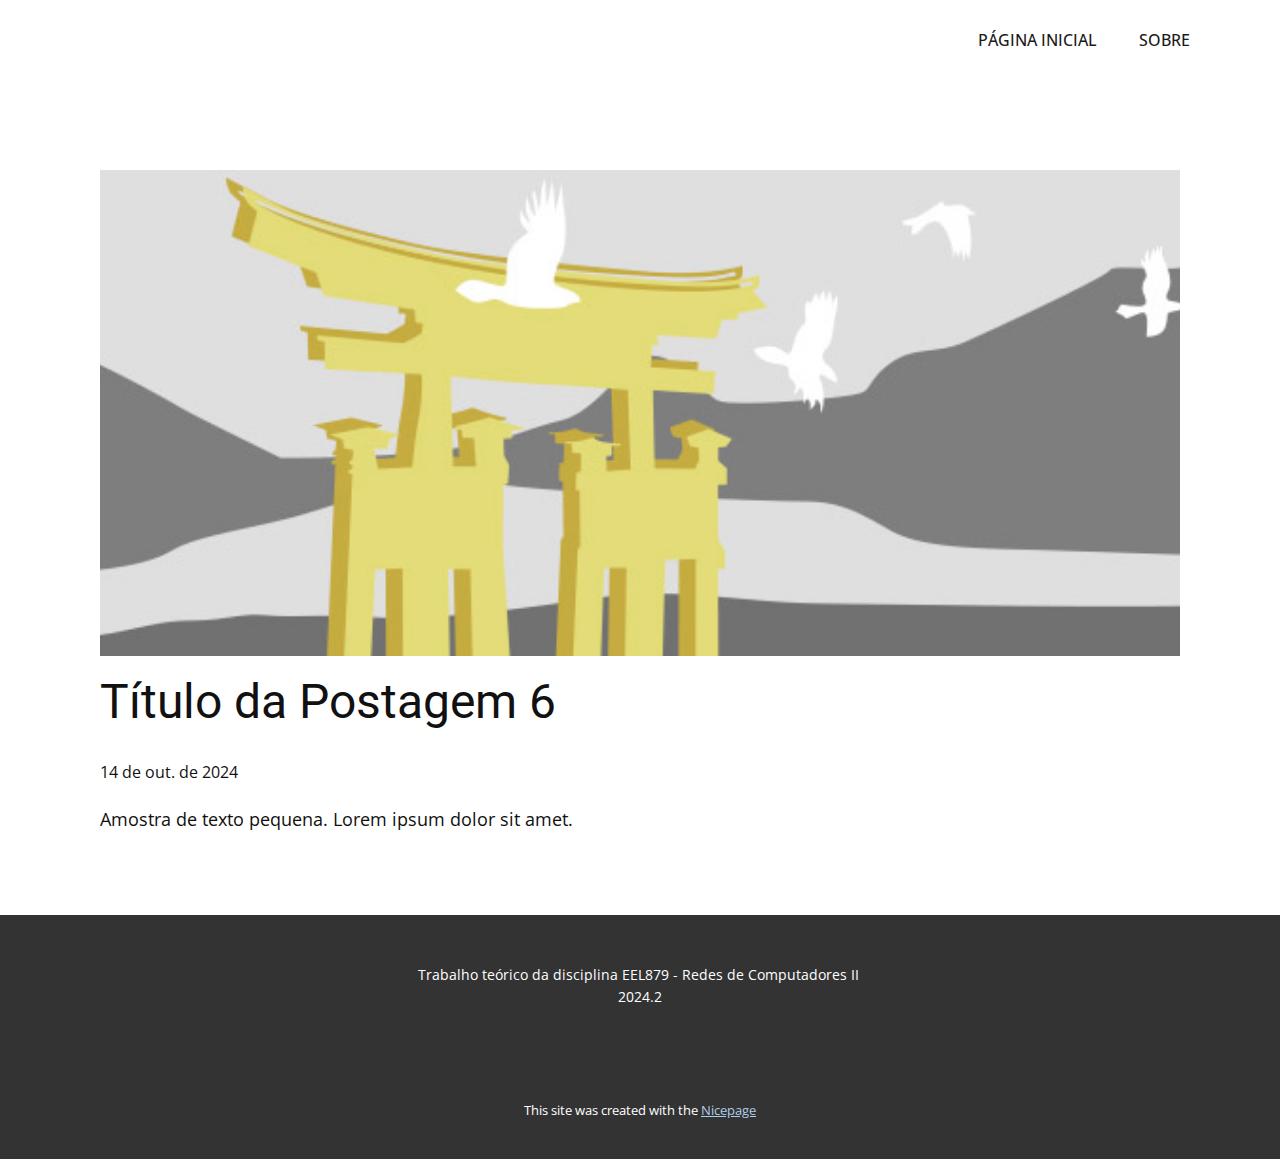
<file: Protocolo de roteamento OLSR/blog/post-5.html>
<!DOCTYPE html>
<html style="font-size: 16px;" lang="pt"><head>
    <meta name="viewport" content="width=device-width, initial-scale=1.0">
    <meta charset="utf-8">
    <meta name="keywords" content="Título da Postagem 1">
    <meta name="description" content="">
    <title>Título da Postagem 6</title>
    <link rel="stylesheet" href="../nicepage.css" media="screen">
<link rel="stylesheet" href="../Post-Template.css" media="screen">
    <script class="u-script" type="text/javascript" src="../jquery.js" defer=""></script>
    <script class="u-script" type="text/javascript" src="../nicepage.js" defer=""></script>
    <meta name="generator" content="Nicepage 6.19.6, nicepage.com">
    <link id="u-theme-google-font" rel="stylesheet" href="https://fonts.googleapis.com/css?family=Roboto:100,100i,300,300i,400,400i,500,500i,700,700i,900,900i|Open+Sans:300,300i,400,400i,500,500i,600,600i,700,700i,800,800i">
    
    
    
    <script type="application/ld+json">{
		"@context": "http://schema.org",
		"@type": "Organization",
		"name": ""
}</script>
    <meta name="theme-color" content="#478ac9">
  <meta data-intl-tel-input-cdn-path="intlTelInput/"></head>
  <body data-path-to-root="./" data-include-products="false" class="u-body u-xl-mode" data-lang="pt"><header class="u-clearfix u-header u-header" id="sec-b48e"><div class="u-clearfix u-sheet u-sheet-1">
        <nav class="u-menu u-menu-dropdown u-offcanvas u-menu-1">
          <div class="menu-collapse" style="font-size: 1rem; letter-spacing: 0px; text-transform: uppercase; font-weight: 500;">
            <a class="u-button-style u-custom-active-border-color u-custom-active-color u-custom-border u-custom-border-color u-custom-borders u-custom-hover-border-color u-custom-hover-color u-custom-left-right-menu-spacing u-custom-padding-bottom u-custom-text-active-color u-custom-text-color u-custom-text-hover-color u-custom-top-bottom-menu-spacing u-nav-link u-text-active-palette-1-base u-text-hover-palette-2-base" href="#">
              <svg class="u-svg-link" viewBox="0 0 24 24"><use xlink:href="#menu-hamburger"></use></svg>
              <svg class="u-svg-content" version="1.1" id="menu-hamburger" viewBox="0 0 16 16" x="0px" y="0px" xmlns:xlink="http://www.w3.org/1999/xlink" xmlns="http://www.w3.org/2000/svg"><g><rect y="1" width="16" height="2"></rect><rect y="7" width="16" height="2"></rect><rect y="13" width="16" height="2"></rect>
</g></svg>
            </a>
          </div>
          <div class="u-custom-menu u-nav-container">
            <ul class="u-nav u-spacing-2 u-unstyled u-nav-1"><li class="u-nav-item"><a class="u-active-palette-1-base u-border-active-palette-1-base u-border-hover-palette-1-base u-border-no-left u-border-no-right u-border-no-top u-button-style u-hover-palette-1-light-1 u-nav-link u-text-active-white u-text-grey-90 u-text-hover-white" href="../" style="padding: 10px 20px;">Página Inicial</a>
</li><li class="u-nav-item"><a class="u-active-palette-1-base u-border-active-palette-1-base u-border-hover-palette-1-base u-border-no-left u-border-no-right u-border-no-top u-button-style u-hover-palette-1-light-1 u-nav-link u-text-active-white u-text-grey-90 u-text-hover-white" href="../Sobre.html" style="padding: 10px 20px;">Sobre</a>
</li></ul>
          </div>
          <div class="u-custom-menu u-nav-container-collapse">
            <div class="u-black u-container-style u-inner-container-layout u-opacity u-opacity-95 u-sidenav">
              <div class="u-inner-container-layout u-sidenav-overflow">
                <div class="u-menu-close"></div>
                <ul class="u-align-center u-nav u-popupmenu-items u-unstyled u-nav-2"><li class="u-nav-item"><a class="u-button-style u-nav-link" href="../">Página Inicial</a>
</li><li class="u-nav-item"><a class="u-button-style u-nav-link" href="../Sobre.html">Sobre</a>
</li></ul>
              </div>
            </div>
            <div class="u-black u-menu-overlay u-opacity u-opacity-70"></div>
          </div>
        </nav>
      </div></header>
    <section class="u-align-center u-clearfix u-section-1" id="sec-1cf5">
      <div class="u-clearfix u-sheet u-valign-middle-md u-valign-middle-sm u-valign-middle-xs u-sheet-1"><!--post_details--><!--post_details_options_json--><!--{"source":""}--><!--/post_details_options_json--><!--blog_post-->
        <div class="u-container-style u-expanded-width u-post-details u-post-details-1">
          <div class="u-container-layout u-valign-middle u-container-layout-1"><!--blog_post_image-->
            <img alt="" class="u-blog-control u-expanded-width u-image u-image-default u-image-1" src="../images/8ad73f3c.jpeg"><!--/blog_post_image--><!--blog_post_header-->
            <h2 class="u-blog-control u-text u-text-1">Título da Postagem 6</h2><!--/blog_post_header--><!--blog_post_metadata-->
            <div class="u-blog-control u-metadata u-metadata-1"><!--blog_post_metadata_date-->
              <span class="u-meta-date u-meta-icon">14 de out. de 2024</span><!--/blog_post_metadata_date--><!--blog_post_metadata_category-->
              <!--/blog_post_metadata_category--><!--blog_post_metadata_comments-->
              <!--/blog_post_metadata_comments-->
            </div><!--/blog_post_metadata--><!--blog_post_content-->
            <div class="u-align-justify u-blog-control u-post-content u-text u-text-2 fr-view">
  Amostra de texto pequena. Lorem ipsum dolor sit amet.
  </div><!--/blog_post_content-->
          </div>
        </div><!--/blog_post--><!--/post_details-->
      </div>
    </section>
    
    
    
    <footer class="u-align-center u-clearfix u-container-align-center u-footer u-grey-80 u-footer" id="sec-6a7e"><div class="u-clearfix u-sheet u-valign-middle u-sheet-1">
        <p class="u-small-text u-text u-text-variant u-text-1">Trabalho teórico da disciplina EEL879 - Redes de Computadores II&nbsp;<br>2024.2
        </p>
      </div></footer>
    <section class="u-backlink u-clearfix u-grey-80">
      <p class="u-text">
        <span>This site was created with the </span>
        <a class="u-link" href="https://nicepage.com/" target="_blank" rel="nofollow">
          <span>Nicepage</span>
        </a>
      </p>
    </section>
  
</body></html>
</file>
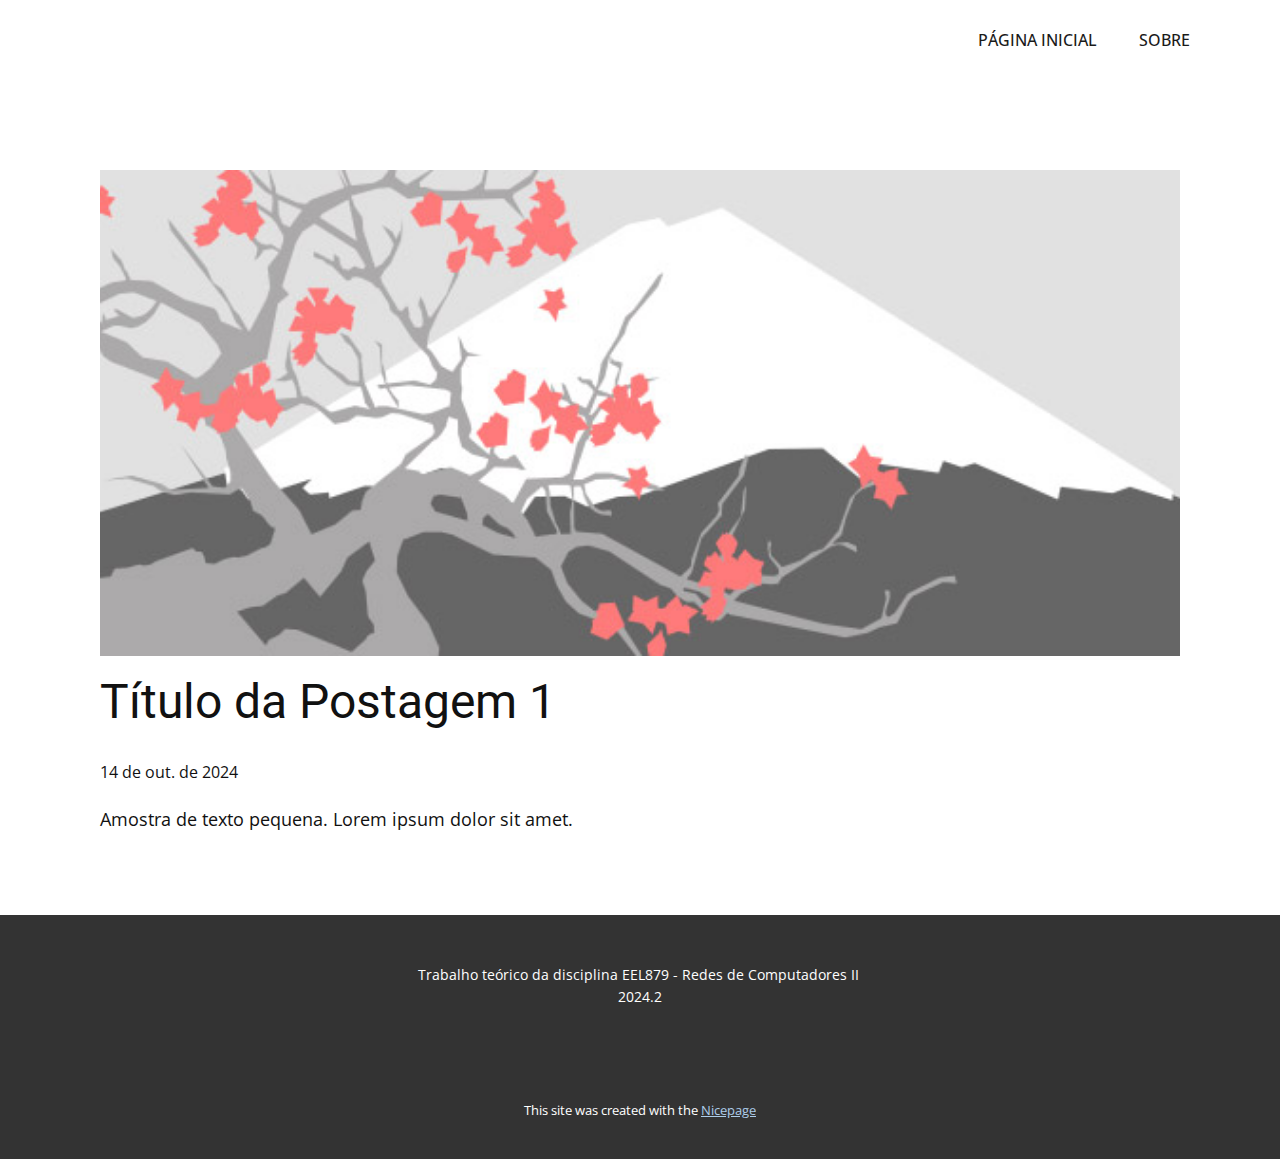
<file: Protocolo de roteamento OLSR/blog/post.html>
<!DOCTYPE html>
<html style="font-size: 16px;" lang="pt"><head>
    <meta name="viewport" content="width=device-width, initial-scale=1.0">
    <meta charset="utf-8">
    <meta name="keywords" content="Título da Postagem 1">
    <meta name="description" content="">
    <title>Título da Postagem 1</title>
    <link rel="stylesheet" href="../nicepage.css" media="screen">
<link rel="stylesheet" href="../Post-Template.css" media="screen">
    <script class="u-script" type="text/javascript" src="../jquery.js" defer=""></script>
    <script class="u-script" type="text/javascript" src="../nicepage.js" defer=""></script>
    <meta name="generator" content="Nicepage 6.19.6, nicepage.com">
    <link id="u-theme-google-font" rel="stylesheet" href="https://fonts.googleapis.com/css?family=Roboto:100,100i,300,300i,400,400i,500,500i,700,700i,900,900i|Open+Sans:300,300i,400,400i,500,500i,600,600i,700,700i,800,800i">
    
    
    
    <script type="application/ld+json">{
		"@context": "http://schema.org",
		"@type": "Organization",
		"name": ""
}</script>
    <meta name="theme-color" content="#478ac9">
  <meta data-intl-tel-input-cdn-path="intlTelInput/"></head>
  <body data-path-to-root="./" data-include-products="false" class="u-body u-xl-mode" data-lang="pt"><header class="u-clearfix u-header u-header" id="sec-b48e"><div class="u-clearfix u-sheet u-sheet-1">
        <nav class="u-menu u-menu-dropdown u-offcanvas u-menu-1">
          <div class="menu-collapse" style="font-size: 1rem; letter-spacing: 0px; text-transform: uppercase; font-weight: 500;">
            <a class="u-button-style u-custom-active-border-color u-custom-active-color u-custom-border u-custom-border-color u-custom-borders u-custom-hover-border-color u-custom-hover-color u-custom-left-right-menu-spacing u-custom-padding-bottom u-custom-text-active-color u-custom-text-color u-custom-text-hover-color u-custom-top-bottom-menu-spacing u-nav-link u-text-active-palette-1-base u-text-hover-palette-2-base" href="#">
              <svg class="u-svg-link" viewBox="0 0 24 24"><use xlink:href="#menu-hamburger"></use></svg>
              <svg class="u-svg-content" version="1.1" id="menu-hamburger" viewBox="0 0 16 16" x="0px" y="0px" xmlns:xlink="http://www.w3.org/1999/xlink" xmlns="http://www.w3.org/2000/svg"><g><rect y="1" width="16" height="2"></rect><rect y="7" width="16" height="2"></rect><rect y="13" width="16" height="2"></rect>
</g></svg>
            </a>
          </div>
          <div class="u-custom-menu u-nav-container">
            <ul class="u-nav u-spacing-2 u-unstyled u-nav-1"><li class="u-nav-item"><a class="u-active-palette-1-base u-border-active-palette-1-base u-border-hover-palette-1-base u-border-no-left u-border-no-right u-border-no-top u-button-style u-hover-palette-1-light-1 u-nav-link u-text-active-white u-text-grey-90 u-text-hover-white" href="../" style="padding: 10px 20px;">Página Inicial</a>
</li><li class="u-nav-item"><a class="u-active-palette-1-base u-border-active-palette-1-base u-border-hover-palette-1-base u-border-no-left u-border-no-right u-border-no-top u-button-style u-hover-palette-1-light-1 u-nav-link u-text-active-white u-text-grey-90 u-text-hover-white" href="../Sobre.html" style="padding: 10px 20px;">Sobre</a>
</li></ul>
          </div>
          <div class="u-custom-menu u-nav-container-collapse">
            <div class="u-black u-container-style u-inner-container-layout u-opacity u-opacity-95 u-sidenav">
              <div class="u-inner-container-layout u-sidenav-overflow">
                <div class="u-menu-close"></div>
                <ul class="u-align-center u-nav u-popupmenu-items u-unstyled u-nav-2"><li class="u-nav-item"><a class="u-button-style u-nav-link" href="../">Página Inicial</a>
</li><li class="u-nav-item"><a class="u-button-style u-nav-link" href="../Sobre.html">Sobre</a>
</li></ul>
              </div>
            </div>
            <div class="u-black u-menu-overlay u-opacity u-opacity-70"></div>
          </div>
        </nav>
      </div></header>
    <section class="u-align-center u-clearfix u-section-1" id="sec-1cf5">
      <div class="u-clearfix u-sheet u-valign-middle-md u-valign-middle-sm u-valign-middle-xs u-sheet-1"><!--post_details--><!--post_details_options_json--><!--{"source":""}--><!--/post_details_options_json--><!--blog_post-->
        <div class="u-container-style u-expanded-width u-post-details u-post-details-1">
          <div class="u-container-layout u-valign-middle u-container-layout-1"><!--blog_post_image-->
            <img alt="" class="u-blog-control u-expanded-width u-image u-image-default u-image-1" src="../images/0fd3416c.jpeg"><!--/blog_post_image--><!--blog_post_header-->
            <h2 class="u-blog-control u-text u-text-1">Título da Postagem 1</h2><!--/blog_post_header--><!--blog_post_metadata-->
            <div class="u-blog-control u-metadata u-metadata-1"><!--blog_post_metadata_date-->
              <span class="u-meta-date u-meta-icon">14 de out. de 2024</span><!--/blog_post_metadata_date--><!--blog_post_metadata_category-->
              <!--/blog_post_metadata_category--><!--blog_post_metadata_comments-->
              <!--/blog_post_metadata_comments-->
            </div><!--/blog_post_metadata--><!--blog_post_content-->
            <div class="u-align-justify u-blog-control u-post-content u-text u-text-2 fr-view">
  Amostra de texto pequena. Lorem ipsum dolor sit amet.
  </div><!--/blog_post_content-->
          </div>
        </div><!--/blog_post--><!--/post_details-->
      </div>
    </section>
    
    
    
    <footer class="u-align-center u-clearfix u-container-align-center u-footer u-grey-80 u-footer" id="sec-6a7e"><div class="u-clearfix u-sheet u-valign-middle u-sheet-1">
        <p class="u-small-text u-text u-text-variant u-text-1">Trabalho teórico da disciplina EEL879 - Redes de Computadores II&nbsp;<br>2024.2
        </p>
      </div></footer>
    <section class="u-backlink u-clearfix u-grey-80">
      <p class="u-text">
        <span>This site was created with the </span>
        <a class="u-link" href="https://nicepage.com/" target="_blank" rel="nofollow">
          <span>Nicepage</span>
        </a>
      </p>
    </section>
  
</body></html>
</file>
